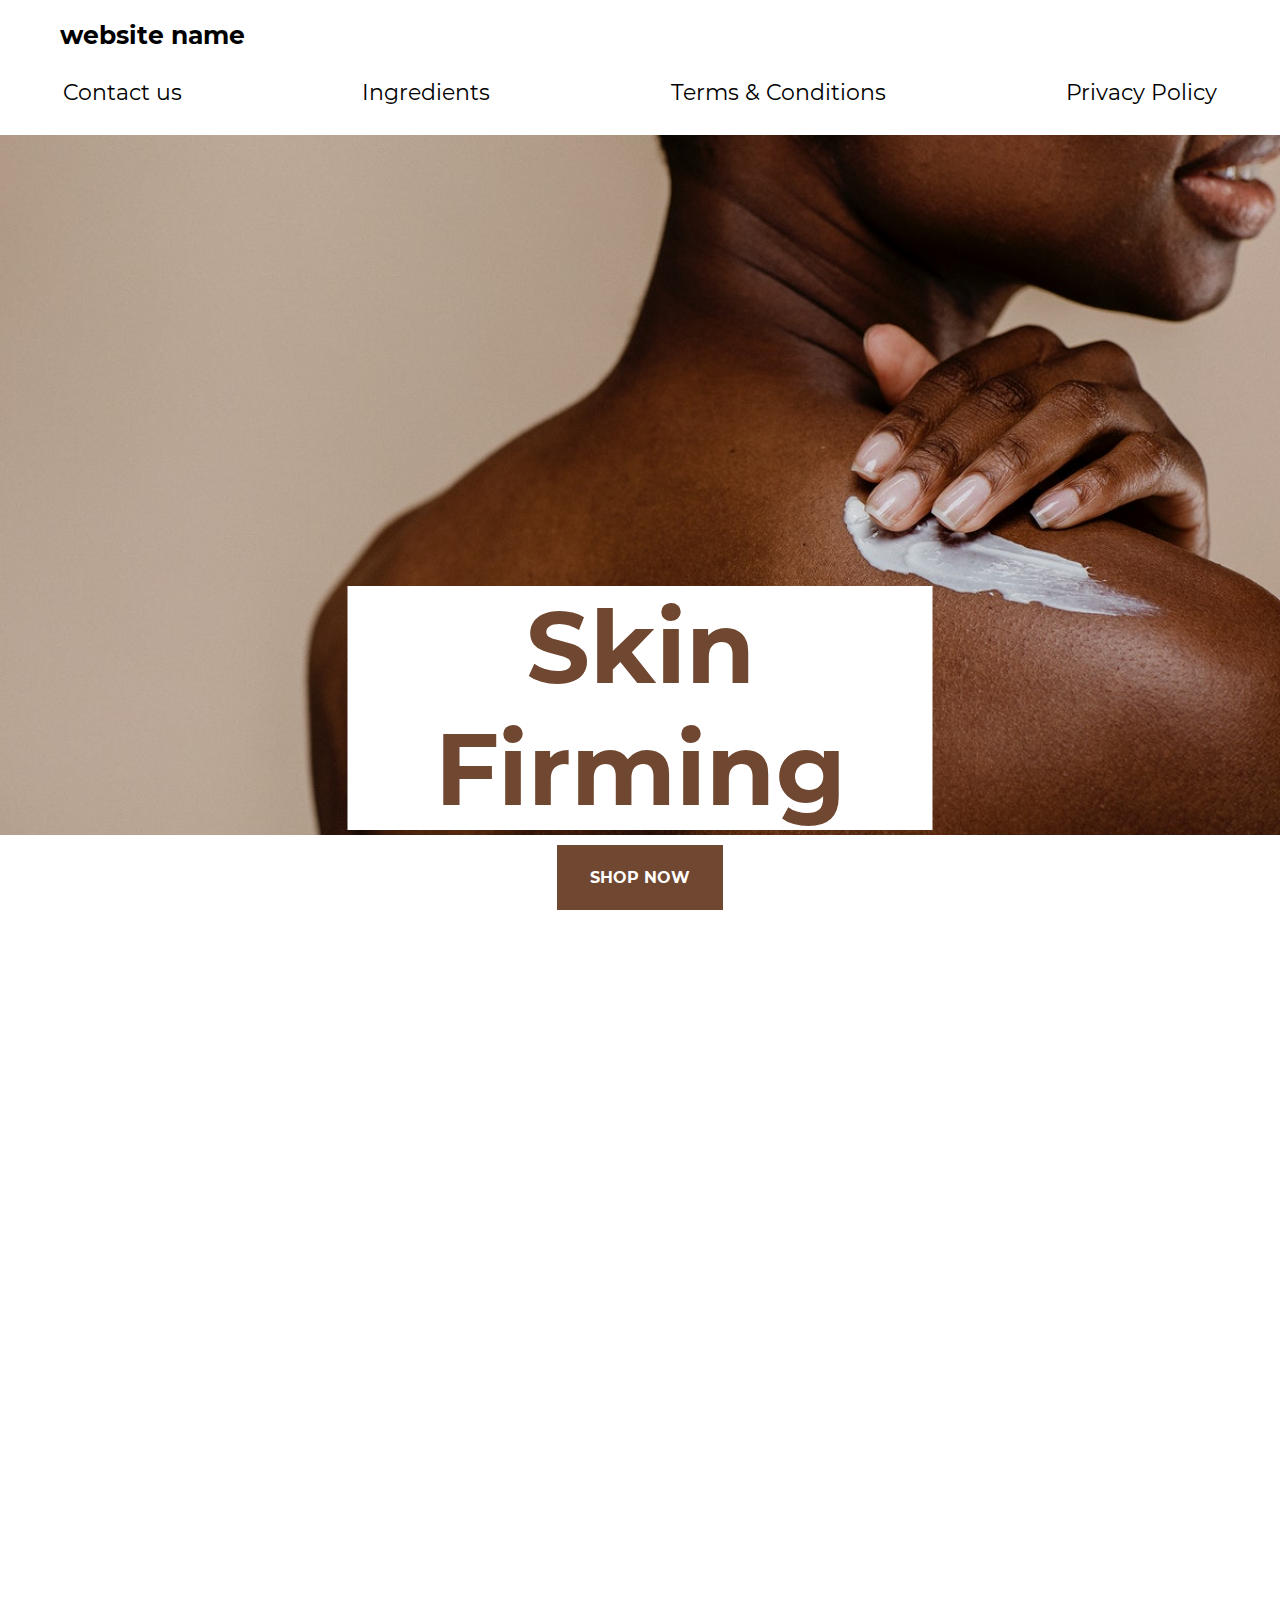
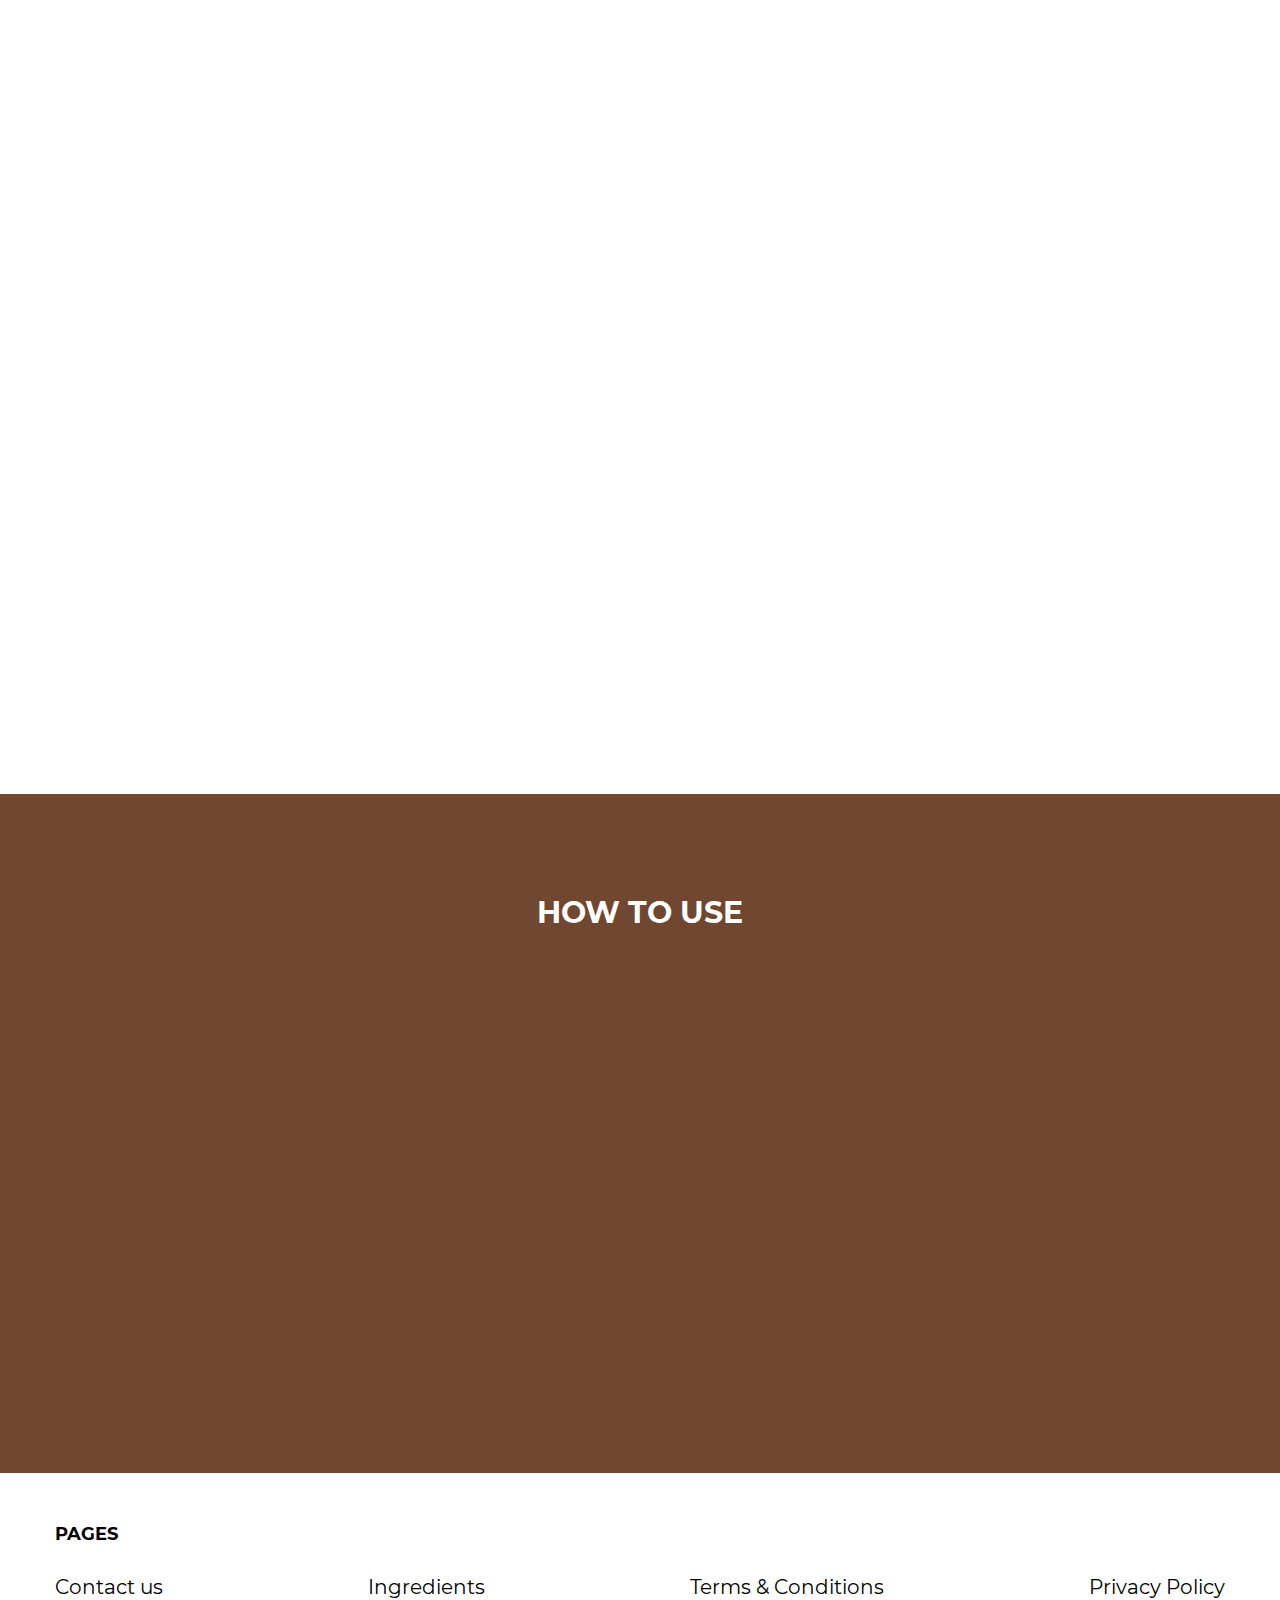
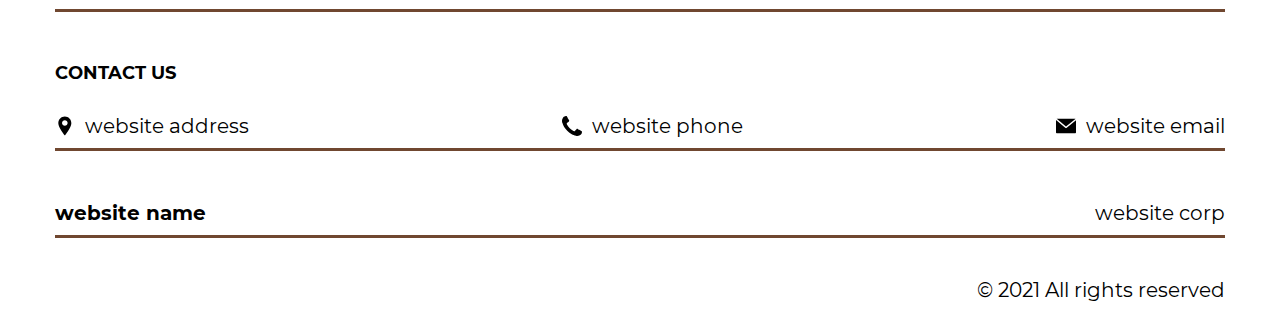
<file: index.html>
<!DOCTYPE html>
<html lang="en">

<head>
    <meta charset="UTF-8">
    <meta http-equiv="X-UA-Compatible" content="IE=edge">
    <meta name="viewport" content="width=device-width, initial-scale=1.0">
    <link rel="stylesheet" href="./css/style.css">
    <title>(site_name)</title>
</head>

<body class="home">

    <div class="header__wrapper">
        <header class="header">
            <a href="./index.html" class="logo js_website-name"></a>
            <button class="menu__btn js_menu__btn">
                <span></span>
            </button>
            <div class="menu js_menu">
                <nav class="nav">
                    <ul class="nav__list">
                     
                        <li class="nav__item">
                            <a href="./contact.html" class="nav__link">Contact us</a>
                        </li>
                        <li class="nav__item">
                            <a href="./ingredients.html" class="nav__link">Ingredients</a>
                        </li>
                        <li class="nav__item">
                            <a href="./terms.html" class="nav__link">Terms & Conditions</a>
                        </li>
                        <li class="nav__item">
                            <a href="./policy.html" class="nav__link">Privacy Policy</a>
                        </li>
                    </ul>
                </nav>
            </div>

        </header>
    </div>
    <main class="main">
             <div class="section-wrapper hero__wrapper">
                <div class="container">
                 <section class="section hero">
                     <h1 class="title">Skin Firming</h1>
                 </section>
                </div>
             </div>


            <div class="section-wrapper info__wrapper" >
                <div class="container">
                    <section class="section info" >
                       <a href="./buy.html" class="btn">shop now</a>
                       <ul class="list">
                           <li class="item" data-aos="fade-up">
                            <img src="./img/img4.jpeg" alt="" class="img">
                            <div class="text-block">
                                <p class="text bold">HYDRATING AND PLUMPING</p>
                            </div>
                           </li>
                           <li class="item" data-aos="fade-up">
                            <img src="./img/img5.png" alt="" class="img">
                            <div class="text-block">
                                <p class="text bold">HELPS FIGHT THE SIGNS OF AGING</p>
                            </div>
                           </li>
                           <li class="item" data-aos="fade-up">
                            <img src="./img/img6.jpeg" alt="" class="img">
                            <div class="text-block">
                                <p class="text bold">LEAVES SKIN LOOKING SMOOTH AND HYDRATED</p>
                            </div>
                           </li>
                       </ul>  
                    </section>
                </div>
            </div>

            <div class="section-wrapper about__wrapper" >
                <div class="container">
                    <section class="section about" >
                       <h2 class="sub-title">how to use</h2>
                       <ul class="list">
                           <li class="item" data-aos="fade-up">
                            <p class="text bold">1.</p>
                            <p class="text">Wash your face</p>
                           </li>
                           <li class="item" data-aos="fade-up">
                            <p class="text bold">2.</p>
                            <p class="text">Pump moisturizer</p>
                           </li>
                           <li class="item" data-aos="fade-up">
                            <p class="text bold">3.</p>
                            <p class="text">Gently apply to face and neck area</p>
                           </li>
                           <li class="item" data-aos="fade-up">
                            <p class="text bold">4.</p>
                            <p class="text">Repeat day and night</p>
                           </li>
                       </ul>  
                    </section>
                </div>
            </div>
    </main>
    <div class="footer__wrapper ">
        <div class="container">
            <footer class="footer">
                <ul class="footer__list">
                    <li class="footer__item" >
                        <h4 class="footer__title">Pages</h4>
                        <ul class="footer__sublist">
                            <li class="footer__subitem">
                                <a href="./contact.html" class="text footer__link"><span>Contact us</span></a>
                            </li>
                            <li class="footer__subitem">
                                <a href="./ingredients.html" class="text footer__link"><span>Ingredients</span></a>
                            </li>
                            <li class="footer__subitem">
                                <a href="./terms.html" class="text footer__link"><span>Terms & Conditions</span></a>
                            </li>
                            <li class="footer__subitem">
                                <a href="./policy.html" class="text footer__link"><span>Privacy Policy</span></a>
                            </li>
                        </ul>
                    </li>
                    <li class="footer__item">
                        <h4 class="footer__title">Contact us</h4>
                        <ul class="footer__sublist">
                           
                            <li class="footer__subitem footer__icon-box">
                                    <svg class="footer__icon" viewBox="-119 -21 682 682.66669"
                                        xmlns="http://www.w3.org/2000/svg">
                                        <path
                                            d="m216.210938 0c-122.664063 0-222.460938 99.796875-222.460938 222.460938 0 154.175781 222.679688 417.539062 222.679688 417.539062s222.242187-270.945312 222.242187-417.539062c0-122.664063-99.792969-222.460938-222.460937-222.460938zm67.121093 287.597656c-18.507812 18.503906-42.8125 27.757813-67.121093 27.757813-24.304688 0-48.617188-9.253907-67.117188-27.757813-37.011719-37.007812-37.011719-97.226562 0-134.238281 17.921875-17.929687 41.761719-27.804687 67.117188-27.804687 25.355468 0 49.191406 9.878906 67.121093 27.804687 37.011719 37.011719 37.011719 97.230469 0 134.238281zm0 0" />
                                    </svg>
                                    <span class="text footer__text js_website-address"></span>
                            </li>
                            <li class="footer__subitem footer__icon-box">
                                
                                    <svg class="footer__icon" xmlns="http://www.w3.org/2000/svg"
                                        xmlns:xlink="http://www.w3.org/1999/xlink" x="0px" y="0px" width="401.998px"
                                        height="401.998px" viewBox="0 0 401.998 401.998"
                                        style="enable-background:new 0 0 401.998 401.998;" xml:space="preserve">
                                        <g>
                                            <path
                                                d="M401.129,311.475c-1.137-3.426-8.371-8.473-21.697-15.129c-3.61-2.098-8.754-4.949-15.41-8.566 c-6.662-3.617-12.709-6.95-18.13-9.996c-5.432-3.045-10.521-5.995-15.276-8.846c-0.76-0.571-3.139-2.234-7.136-5 c-4.001-2.758-7.375-4.805-10.14-6.14c-2.759-1.327-5.473-1.995-8.138-1.995c-3.806,0-8.56,2.714-14.268,8.135 c-5.708,5.428-10.944,11.324-15.7,17.706c-4.757,6.379-9.802,12.275-15.126,17.7c-5.332,5.427-9.713,8.138-13.135,8.138 c-1.718,0-3.86-0.479-6.427-1.424c-2.566-0.951-4.518-1.766-5.858-2.423c-1.328-0.671-3.607-1.999-6.845-4.004 c-3.244-1.999-5.048-3.094-5.428-3.285c-26.075-14.469-48.438-31.029-67.093-49.676c-18.649-18.658-35.211-41.019-49.676-67.097 c-0.19-0.381-1.287-2.19-3.284-5.424c-2-3.237-3.333-5.518-3.999-6.854c-0.666-1.331-1.475-3.283-2.425-5.852 s-1.427-4.709-1.427-6.424c0-3.424,2.713-7.804,8.138-13.134c5.424-5.327,11.326-10.373,17.7-15.128 c6.379-4.755,12.275-9.991,17.701-15.699c5.424-5.711,8.136-10.467,8.136-14.273c0-2.663-0.666-5.378-1.997-8.137 c-1.332-2.765-3.378-6.139-6.139-10.138c-2.762-3.997-4.427-6.374-4.999-7.139c-2.852-4.755-5.799-9.846-8.848-15.271 c-3.049-5.424-6.377-11.47-9.995-18.131c-3.615-6.658-6.468-11.799-8.564-15.415C98.986,9.233,93.943,1.997,90.516,0.859 C89.183,0.288,87.183,0,84.521,0c-5.142,0-11.85,0.95-20.129,2.856c-8.282,1.903-14.799,3.899-19.558,5.996 c-9.517,3.995-19.604,15.605-30.264,34.826C4.863,61.566,0.01,79.271,0.01,96.78c0,5.135,0.333,10.131,0.999,14.989 c0.666,4.853,1.856,10.326,3.571,16.418c1.712,6.09,3.093,10.614,4.137,13.56c1.045,2.948,2.996,8.229,5.852,15.845 c2.852,7.614,4.567,12.275,5.138,13.988c6.661,18.654,14.56,35.307,23.695,49.964c15.03,24.362,35.541,49.539,61.521,75.521 c25.981,25.98,51.153,46.49,75.517,61.526c14.655,9.134,31.314,17.032,49.965,23.698c1.714,0.568,6.375,2.279,13.986,5.141 c7.614,2.854,12.897,4.805,15.845,5.852c2.949,1.048,7.474,2.43,13.559,4.145c6.098,1.715,11.566,2.905,16.419,3.576 c4.856,0.657,9.853,0.996,14.989,0.996c17.508,0,35.214-4.856,53.105-14.562c19.219-10.656,30.826-20.745,34.823-30.269 c2.102-4.754,4.093-11.273,5.996-19.555c1.909-8.278,2.857-14.985,2.857-20.126C401.99,314.814,401.703,312.819,401.129,311.475z" />
                                        </g>
                                    </svg>
                                    <a href="tel:(site_phone)" class="text footer__link js_website-phone"></a>
                            </li>
                            <li class="footer__subitem footer__icon-box">
                                
                                    <svg class="footer__icon" xmlns="http://www.w3.org/2000/svg" xmlns:xlink="http://www.w3.org/1999/xlink"
                                        x="0px" y="0px" viewBox="0 0 477.867 477.867"
                                        style="enable-background:new 0 0 477.867 477.867;" xml:space="preserve">
                                        <g>
                                            <g>
                                                <path
                                                    d="M460.8,68.267H17.067l221.867,182.75L463.309,68.779C462.488,68.539,461.649,68.368,460.8,68.267z" />
                                            </g>
                                        </g>
                                        <g>
                                            <g>
                                                <path
                                                    d="M249.702,286.31c-6.288,5.149-15.335,5.149-21.623,0L0,98.406v294.127c0,9.426,7.641,17.067,17.067,17.067H460.8 c9.426,0,17.067-7.641,17.067-17.067V100.932L249.702,286.31z" />
                                            </g>
                                        </g>
                                    </svg>
                                    <a href="" class="text footer__link js_website-email"></a>
                            </li>
                        </ul>
                    </li>
                    <li class="footer__item">
                        <ul class="footer__sublist footer__sublist--sb">
                        
                            <li class="footer__subitem">
                                <a href="./index.html" class="footer__logo-link js_website-name"></a>
                            </li>
                            <li class="footer__subitem">
                                <p class="text footer__text js_website-corp"></p>
                            </li>
                      
                        </ul>
                    </li>
                  
                </ul>
                <p class="text rights__text">© 2021 All rights reserved</p>
            </footer>
        </div>
    </div>


    <script src="./js/menu.js"></script>
    <script src="./js/libs/aos.js"></script>
    <script src="./js/website-data.js"></script>
    <script>
        AOS.init();
    </script>
</body>

</html>
</file>
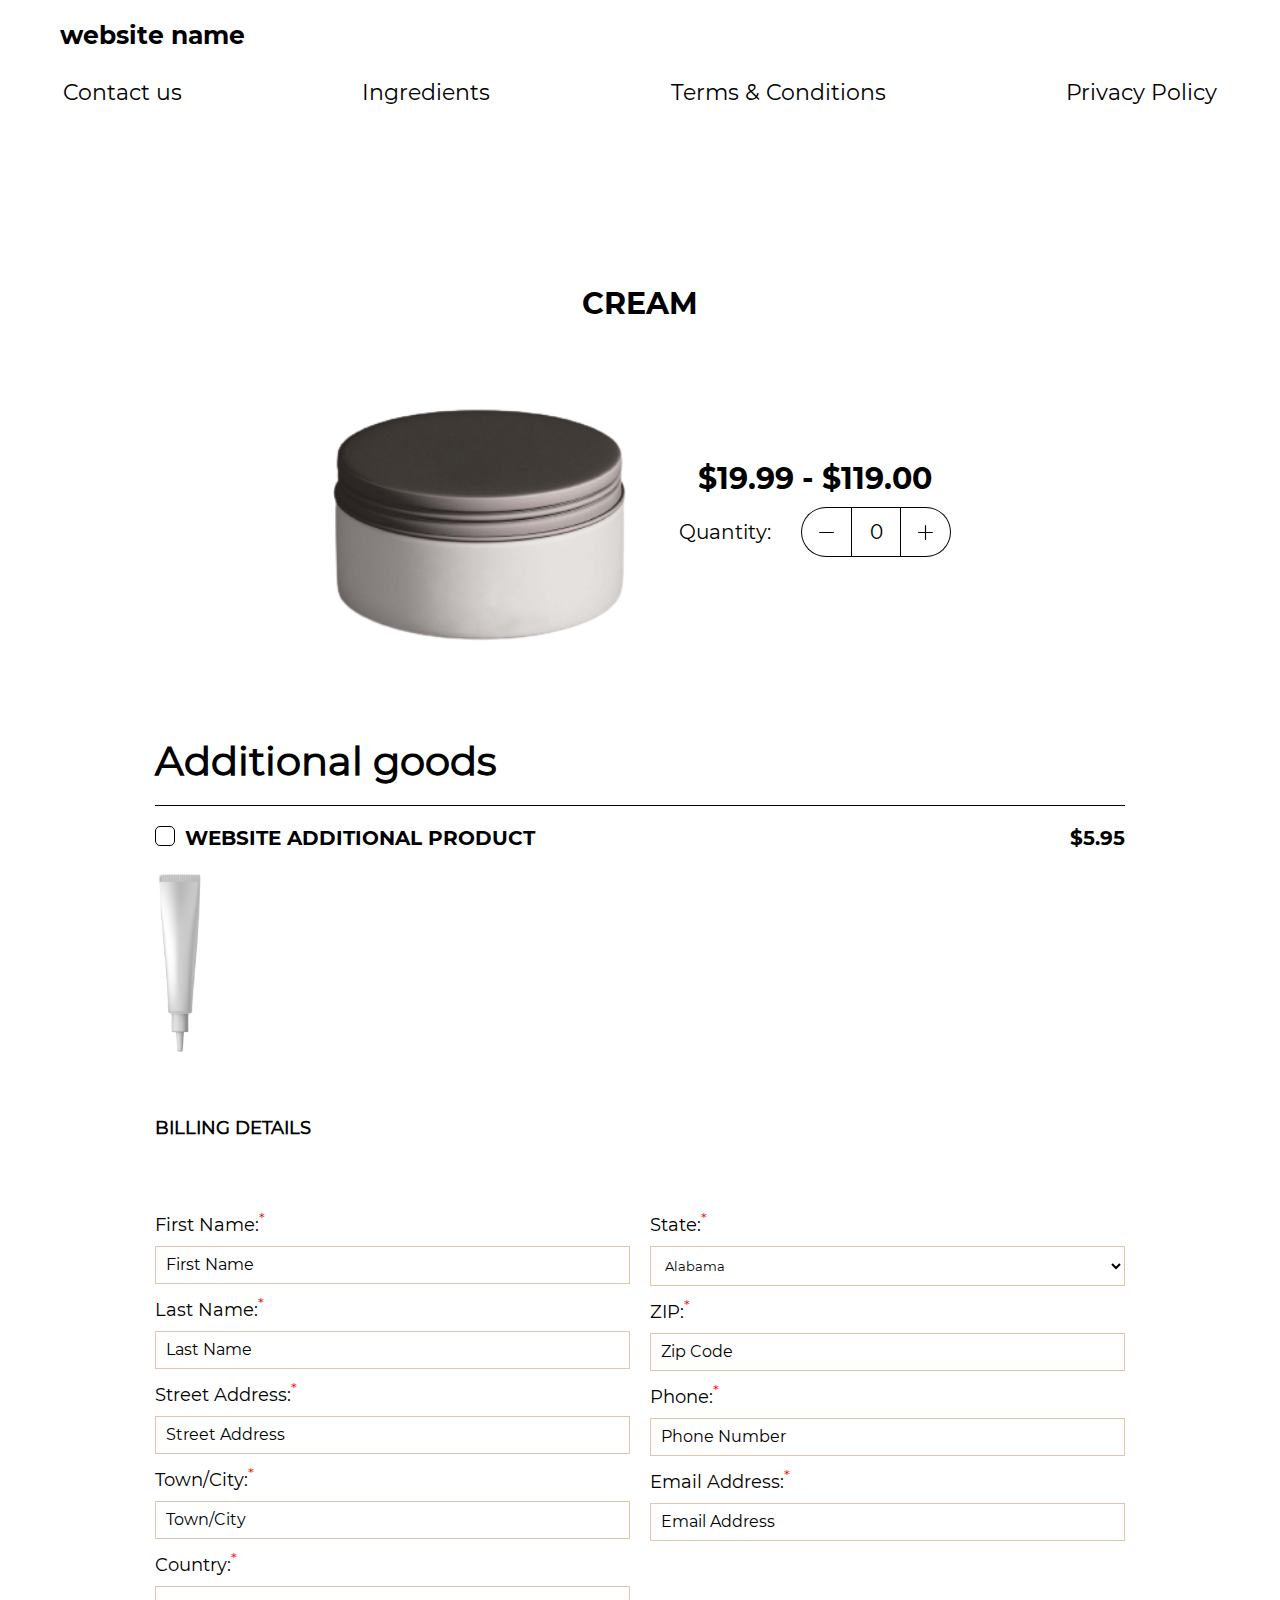
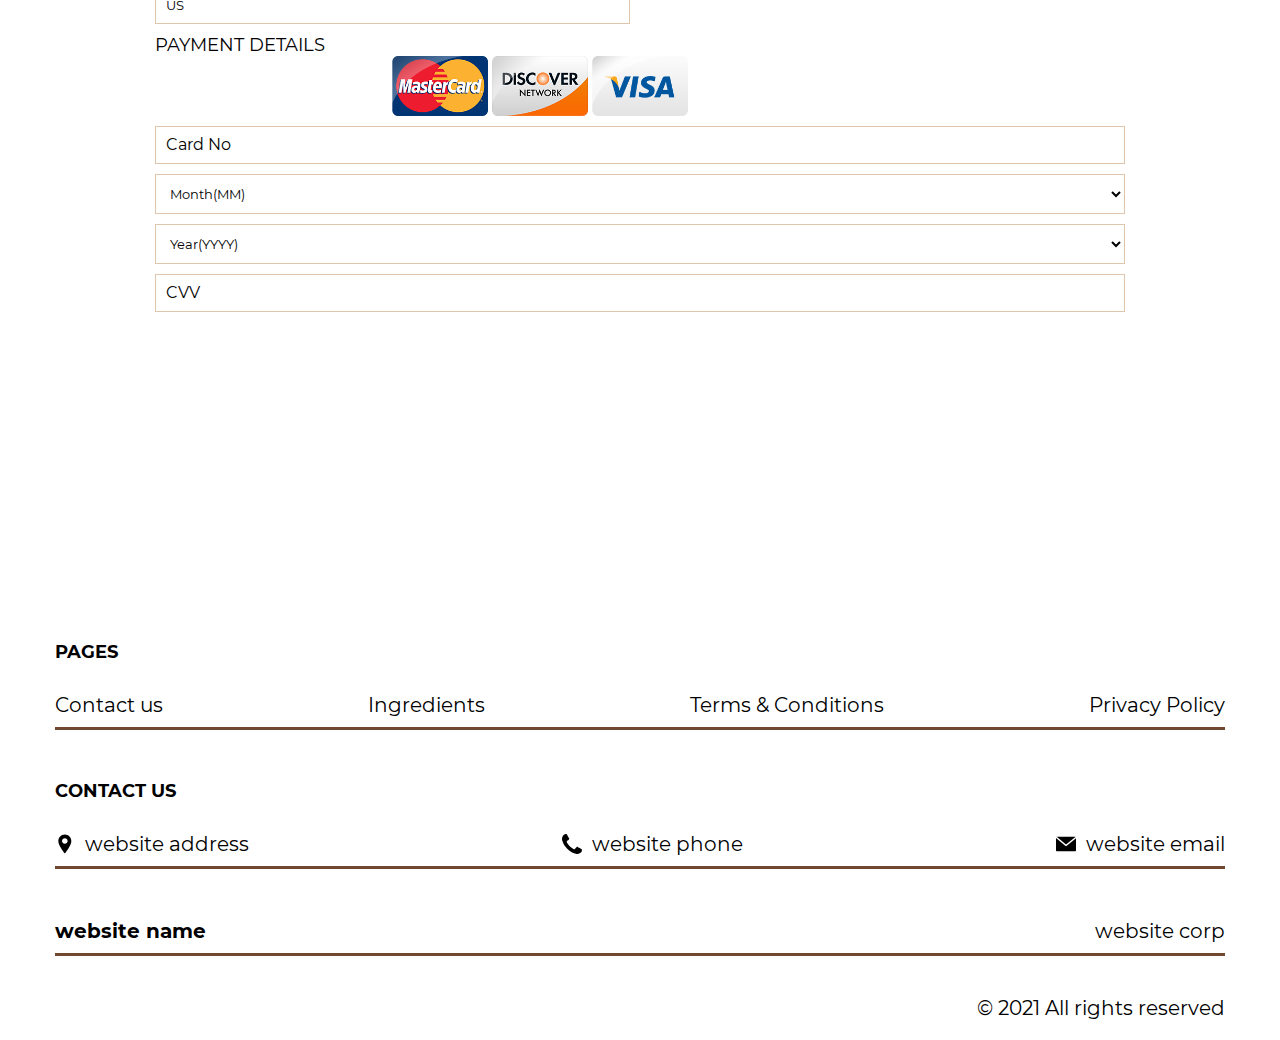
<file: buy.html>
<!DOCTYPE html>
<html lang="en">

<head>
    <meta charset="UTF-8">
    <meta http-equiv="X-UA-Compatible" content="IE=edge">
    <meta name="viewport" content="width=device-width, initial-scale=1.0">
    <link rel="stylesheet" href="./css/style.css">
    <title>(site_name)</title>
</head>

<body>

    <div class="header__wrapper">
        <header class="header">
            <a href="./index.html" class="logo js_website-name"></a>
            <button class="menu__btn js_menu__btn">
                <span></span>
            </button>
            <div class="menu js_menu">
                <nav class="nav">
                    <ul class="nav__list">
                     
                        <li class="nav__item">
                            <a href="./contact.html" class="nav__link">Contact us</a>
                        </li>
                        <li class="nav__item">
                            <a href="./ingredients.html" class="nav__link">Ingredients</a>
                        </li>
                        <li class="nav__item">
                            <a href="./terms.html" class="nav__link">Terms & Conditions</a>
                        </li>
                        <li class="nav__item">
                            <a href="./policy.html" class="nav__link">Privacy Policy</a>
                        </li>
                    </ul>
                </nav>
            </div>

        </header>
    </div>
    <main class="main">
        <div class="container">
        
                <section class="buy">
                    <h1 class="sub-title">Cream</h1>
                    <div class="buy__flex">
                        <img src="./img/img3.png" class="buy__img" />
                        <div class="buy__text-block">
                            <h2 class="sub-title sub-title--mb"><span style="display: inline-block" class="js_price">$19.99 - $119.00</span></h2>
                            <div id="quantity" class="quantity">
                                <label class="quantity_label">Quantity:
                                    <div class="quantity_label-box">
                                        <div class="quantity_label-btn quantity_label-prev js_quantity_prev">
                                            <svg class="buy__icon" xmlns="http://www.w3.org/2000/svg"
                                                xmlns:xlink="http://www.w3.org/1999/xlink" x="0px" y="0px"
                                                viewBox="0 0 512 512" style="enable-background:new 0 0 512 512;"
                                                xml:space="preserve">
                                                <g>
                                                    <g>
                                                        <path
                                                            d="M492,236H20c-11.046,0-20,8.954-20,20c0,11.046,8.954,20,20,20h472c11.046,0,20-8.954,20-20S503.046,236,492,236z" />
                                                    </g>
                                                </g>
                                            </svg>
                                        </div>
                                        <input type="number" min="0" size="3" maxlength="3"
                                            class="quantity__input js_quantity" value="0" data-line-id="1" max="10" readonly>
                                        <div class="quantity_label-btn quantity_label-next js_quantity_next">
                                            <svg class="buy__icon" xmlns="http://www.w3.org/2000/svg"
                                                xmlns:xlink="http://www.w3.org/1999/xlink" x="0px" y="0px"
                                                viewBox="0 0 512 512" style="enable-background:new 0 0 512 512;"
                                                xml:space="preserve">
                                                <g>
                                                    <g>
                                                        <path
                                                            d="M492,236H276V20c0-11.046-8.954-20-20-20c-11.046,0-20,8.954-20,20v216H20c-11.046,0-20,8.954-20,20s8.954,20,20,20h216
                                                            v216c0,11.046,8.954,20,20,20s20-8.954,20-20V276h216c11.046,0,20-8.954,20-20C512,244.954,503.046,236,492,236z" />
                                                    </g>
                                                </g>
                                            </svg>
                                        </div>
                                    </div>
                                </label>
                            </div>
                        </div>
                    </div>
       
                    <div class="main-form__wrapper">
                        <div class="form__wrapper ">
                            <div class="form">
                            
    
                                <div>
                                    <h3 class="form__title">Additional goods</h3>
                                    <div class="case-block">
                                        <div class="checkbox__label-wrap">
                                            <div>
                                                <input class="checkbox js_additional" type="checkbox"
                                                    id="additional__checkbox" />
                                                <label class="checkbox__label" for="additional__checkbox"><span
                                                        class="bold"><span class="js_website-add"></span></span></label>
                                            </div>
                                            <div class="label-block">
                                                <span class="bold">$5.95</span>
                                            </div>
                                        </div>
                                        <img src="./img/travel-pack.png" alt="silicone case" class="silicone_case_img" />
                                    </div>
                                </div>
                            </div>
                        </div>
    
    
                        <form class="order-form" id="order_form">
                            <h3 class="form__subtitle">Billing Details</h3>
                            <div class="fl-form">
                                <div class="form_group-flex">
                                    <div class="form-group_block">
                                        <div class="form-group">
                                            <label>
                                                <span>First Name:<sup>*</sup></span>
                                                <input type="text" class="form-control" name="firstName"
                                                    placeholder="First Name" value="">
                                            </label>
                                        </div>
    
                                        <div class="form-group">
                                            <label>
                                                <span>Last Name:<sup>*</sup></span>
                                                <input type="text" class="form-control" name="lastName"
                                                    placeholder="Last Name" value="">
                                            </label>
                                        </div>
    
    
                                        <div class="form-group">
                                            <label><span>Street Address:<sup>*</sup></span>
                                                <input type="text" class="form-control" name="shippingAddress1"
                                                    placeholder="Street Address" value="">
                                            </label>
                                        </div>
                                        <div class="form-group">
                                            <label><span>Town/City:<sup>*</sup></span>
                                                <input type="text" class="form-control" name="shippingCity"
                                                    placeholder="Town/City" value="">
                                            </label>
                                        </div>
                                        <div class="form-group">
                                            <label><span>Country:<sup>*</sup></span>
                                                <input type="text" class="form-control" name="shippingCountry"
                                                    placeholder="Country" value="US" readonly>
                                            </label>
                                        </div>
                                    </div>
                                    <div class="form-group_block">
                                        <div class="form-group">
                                            <label><span>State:<sup>*</sup></span></label>
    
                                            <select name="shippingState" id="shipping_state" class="form-control "
                                                autocomplete="address-level1" data-placeholder="State / Province"
                                                data-input-classes="" placeholder="State / Province" tabindex="-1"
                                                aria-hidden="true">
                                                <option value="AL">Alabama</option>
                                                <option value="AK">Alaska</option>
                                                <option value="AZ">Arizona</option>
                                                <option value="AR">Arkansas</option>
                                                <option value="CA">California</option>
                                                <option value="CO">Colorado</option>
                                                <option value="CT">Connecticut</option>
                                                <option value="DE">Delaware</option>
                                                <option value="DC">District Of Columbia</option>
                                                <option value="FL">Florida</option>
                                                <option value="GA">Georgia</option>
                                                <option value="HI">Hawaii</option>
                                                <option value="ID">Idaho</option>
                                                <option value="IL">Illinois</option>
                                                <option value="IN">Indiana</option>
                                                <option value="IA">Iowa</option>
                                                <option value="KS">Kansas</option>
                                                <option value="KY">Kentucky</option>
                                                <option value="LA">Louisiana</option>
                                                <option value="ME">Maine</option>
                                                <option value="MD">Maryland</option>
                                                <option value="MA">Massachusetts</option>
                                                <option value="MI">Michigan</option>
                                                <option value="MN">Minnesota</option>
                                                <option value="MS">Mississippi</option>
                                                <option value="MO">Missouri</option>
                                                <option value="MT">Montana</option>
                                                <option value="NE">Nebraska</option>
                                                <option value="NV">Nevada</option>
                                                <option value="NH">New Hampshire</option>
                                                <option value="NJ">New Jersey</option>
                                                <option value="NM">New Mexico</option>
                                                <option value="NY">New York</option>
                                                <option value="NC">North Carolina</option>
                                                <option value="ND">North Dakota</option>
                                                <option value="OH">Ohio</option>
                                                <option value="OK">Oklahoma</option>
                                                <option value="OR">Oregon</option>
                                                <option value="PA">Pennsylvania</option>
                                                <option value="RI">Rhode Island</option>
                                                <option value="SC">South Carolina</option>
                                                <option value="SD">South Dakota</option>
                                                <option value="TN">Tennessee</option>
                                                <option value="TX">Texas</option>
                                                <option value="UT">Utah</option>
                                                <option value="VT">Vermont</option>
                                                <option value="VA">Virginia</option>
                                                <option value="WA">Washington</option>
                                                <option value="WV">West Virginia</option>
                                                <option value="WI">Wisconsin</option>
                                                <option value="WY">Wyoming</option>
                                            </select>
                                        </div>
                                        <div class="form-group">
                                            <label><span>ZIP:<sup>*</sup></span>
                                                <input type="text" class="form-control" name="shippingZip"
                                                    placeholder="Zip Code" maxlength="5"
                                                    onkeyup="javascript:this.value=this.value.replace(/[^0-9]/g,'');"
                                                    value="">
                                            </label>
                                        </div>
                                        <div class="form-group">
                                            <label><span>Phone:<sup>*</sup></span>
                                                <input type="tel" class="form-control" name="phone"
                                                    placeholder="Phone Number" data-min-length="10" data-max-length="15"
                                                    onkeyup="javascript:this.value=this.value.replace(/[^0-9]/g,'');"
                                                    maxlength="10" value="">
                                            </label>
                                        </div>
                                        <div class="form-group">
                                            <label><span>Email Address:<sup>*</sup></span>
                                                <input type="email" class="form-control" name="email"
                                                    placeholder="Email Address" value="">
                                            </label>
                                        </div>
                                    </div>
                                </div>
                                <div class="payment">
                                    <div class="payment-header">
                                        <label>
    
                                            <span for="radio1"></span>
                                            <span class="form__subtitle">Payment Details</span>
                                        </label>
                                        <div class="img">
                                            <img src="./img/mastercard.png"> <img src="./img/discover.png"> <img
                                                src="./img/visa.png">
                                        </div>
                                    </div>
                                    <div class="payment-form">
                                        <div class="form-group_block">
                                            <div class="form-group">
                                                <input type="tel" class="form-control" name="cc_no" maxlength="16"
                                                    onkeyup="javascript:this.value=this.value.replace(/[^0-9]/g,'');"
                                                    value="" placeholder="Card No">
                                            </div>
    
                                            <div class="form-group">
                                                <select class="form-control" name="cc_month" maxlength="2"
                                                    placeholder="Month(MM)">
                                                    <option value="" selected="selected">Month(MM)</option>
                                                    <option value=1>01</option>
                                                    <option value=2>02</option>
                                                    <option value=3>03</option>
                                                    <option value=4>04</option>
                                                    <option value=5>05</option>
                                                    <option value=6>06</option>
                                                    <option value=7>07</option>
                                                    <option value=8>08</option>
                                                    <option value=9>09</option>
                                                    <option value=10>10</option>
                                                    <option value=11>11</option>
                                                    <option value=12>12</option>
                                                </select>
                                            </div>
                                        </div>
                                        <div class="form-group_block">
                                            <div class="form-group">
                                                <select class="form-control" name="cc_year" maxlength="4"
                                                    placeholder="Year(YYYY)">
                                                    <option value="" selected="selected">Year(YYYY)</option>
                                                    <option value=2021> 2021 </option>
                                                    <option value=2022> 2022 </option>
                                                    <option value=2023> 2023 </option>
                                                    <option value=2024> 2024 </option>
                                                    <option value=2025> 2025 </option>
                                                    <option value=2026> 2026 </option>
                                                    <option value=2027> 2027 </option>
                                                    <option value=2028> 2028 </option>
                                                    <option value=2029> 2029 </option>
                                                    <option value=2030> 2030 </option>
                                                    <option value=2031> 2031 </option>
                                                </select>
                                            </div>
    
                                            <div class="form-group">
                                                <input type="tel" class="form-control" name="CVV" maxlength="3"
                                                    onkeyup="javascript:this.value=this.value.replace(/[^0-9]/g,'');"
                                                    placeholder="CVV" value="">
                                            </div>
                                        </div>
    
                                    </div>
                                </div>
                            </div>
                            <div class="form-btn js_form-btn">
                                <div class="form__title-box js_form__title-box">
                                    <p class="bold">Item</p>
                                    <p class="bold">Amount</p>
                                </div>
                                <div class="label-block total js_total">
                                    <span id="chosen" class="bold">
                                        <span class="js_bottom-quantity"></span>
                                        <span>cream</span>
                                    </span>
                                    <span id="chosen_price" class="bold">$0.00</span>
    
                                </div>
                                <div id="silicone_case" class="label-block form-pd">
                                 
                                        <span class="text text-up bold js_website-add"></span>
                                        <span class="bold">$5.95</span>
                                 
                                </div>
                                <div id="total_block" class="label-block form-pd js_total_1">
                                   
                                        <span class="bold"> Total</span>
                                        <span id="total_1" class="bold">$0.00</span>
                             
                                </div>
                                <br>
                                <br>
                                <div class="bottom-bottom-block js_bottom-bottom-block">
                                    <div id="terms">
                                        <input type="checkbox" name="terms_text" id="terms_text" class="checkbox">
                                        <label for="terms_text" class="checkbox__label">
                                            <div class="rules">
                                                By placing an order with us, you agree to our full <a class="link"
                                                    href="./terms.html">Terms And Conditions</a> &
                                                <a class="link" href="./policy.html">Privacy Policy</a>, which
                                                explain that you will be
                                                charged <span id="terms_price">$0.00</span><span id="express_terms"> +
                                                    $5.95 <span class="js_website-add"></span></span> = <span id="total_2">
                                                    $0.00 </span><span id="handling">
                                                    (No
                                                    Shipping and
                                                    handling costs, via USPS)</span>. To cancel your order, please call our
                                                Customer
                                                Service to free number at <a href="" class="link js_website-phone"></a> or email us at
                                                <a href="" class="link js_website-email"></a>.
                                                You will see a charge from
                                                <span class="js_website-desc"></span>
                                                on your bank statement. Our Customer Service department reserves the
                                                right
                                                to offer promo codes for varied price points.
                                            </div>
                                        </label>
                                    </div>
                                    <br />
    
                                    <button type="submit" id="place_order" class="btn"><span>Place order</span></button>
                                </div>
                            </div>
    
    
                        </form>
                    </div>
                </section>
    
        </div>
    </main>
    <div class="footer__wrapper ">
        <div class="container">
            <footer class="footer">
                <ul class="footer__list">
                    <li class="footer__item" >
                        <h4 class="footer__title">Pages</h4>
                        <ul class="footer__sublist">
                            <li class="footer__subitem">
                                <a href="./contact.html" class="text footer__link"><span>Contact us</span></a>
                            </li>
                            <li class="footer__subitem">
                                <a href="./ingredients.html" class="text footer__link"><span>Ingredients</span></a>
                            </li>
                            <li class="footer__subitem">
                                <a href="./terms.html" class="text footer__link"><span>Terms & Conditions</span></a>
                            </li>
                            <li class="footer__subitem">
                                <a href="./policy.html" class="text footer__link"><span>Privacy Policy</span></a>
                            </li>
                        </ul>
                    </li>
                    <li class="footer__item">
                        <h4 class="footer__title">Contact us</h4>
                        <ul class="footer__sublist">
                           
                            <li class="footer__subitem footer__icon-box">
                                    <svg class="footer__icon" viewBox="-119 -21 682 682.66669"
                                        xmlns="http://www.w3.org/2000/svg">
                                        <path
                                            d="m216.210938 0c-122.664063 0-222.460938 99.796875-222.460938 222.460938 0 154.175781 222.679688 417.539062 222.679688 417.539062s222.242187-270.945312 222.242187-417.539062c0-122.664063-99.792969-222.460938-222.460937-222.460938zm67.121093 287.597656c-18.507812 18.503906-42.8125 27.757813-67.121093 27.757813-24.304688 0-48.617188-9.253907-67.117188-27.757813-37.011719-37.007812-37.011719-97.226562 0-134.238281 17.921875-17.929687 41.761719-27.804687 67.117188-27.804687 25.355468 0 49.191406 9.878906 67.121093 27.804687 37.011719 37.011719 37.011719 97.230469 0 134.238281zm0 0" />
                                    </svg>
                                    <span class="text footer__text js_website-address"></span>
                            </li>
                            <li class="footer__subitem footer__icon-box">
                                
                                    <svg class="footer__icon" xmlns="http://www.w3.org/2000/svg"
                                        xmlns:xlink="http://www.w3.org/1999/xlink" x="0px" y="0px" width="401.998px"
                                        height="401.998px" viewBox="0 0 401.998 401.998"
                                        style="enable-background:new 0 0 401.998 401.998;" xml:space="preserve">
                                        <g>
                                            <path
                                                d="M401.129,311.475c-1.137-3.426-8.371-8.473-21.697-15.129c-3.61-2.098-8.754-4.949-15.41-8.566 c-6.662-3.617-12.709-6.95-18.13-9.996c-5.432-3.045-10.521-5.995-15.276-8.846c-0.76-0.571-3.139-2.234-7.136-5 c-4.001-2.758-7.375-4.805-10.14-6.14c-2.759-1.327-5.473-1.995-8.138-1.995c-3.806,0-8.56,2.714-14.268,8.135 c-5.708,5.428-10.944,11.324-15.7,17.706c-4.757,6.379-9.802,12.275-15.126,17.7c-5.332,5.427-9.713,8.138-13.135,8.138 c-1.718,0-3.86-0.479-6.427-1.424c-2.566-0.951-4.518-1.766-5.858-2.423c-1.328-0.671-3.607-1.999-6.845-4.004 c-3.244-1.999-5.048-3.094-5.428-3.285c-26.075-14.469-48.438-31.029-67.093-49.676c-18.649-18.658-35.211-41.019-49.676-67.097 c-0.19-0.381-1.287-2.19-3.284-5.424c-2-3.237-3.333-5.518-3.999-6.854c-0.666-1.331-1.475-3.283-2.425-5.852 s-1.427-4.709-1.427-6.424c0-3.424,2.713-7.804,8.138-13.134c5.424-5.327,11.326-10.373,17.7-15.128 c6.379-4.755,12.275-9.991,17.701-15.699c5.424-5.711,8.136-10.467,8.136-14.273c0-2.663-0.666-5.378-1.997-8.137 c-1.332-2.765-3.378-6.139-6.139-10.138c-2.762-3.997-4.427-6.374-4.999-7.139c-2.852-4.755-5.799-9.846-8.848-15.271 c-3.049-5.424-6.377-11.47-9.995-18.131c-3.615-6.658-6.468-11.799-8.564-15.415C98.986,9.233,93.943,1.997,90.516,0.859 C89.183,0.288,87.183,0,84.521,0c-5.142,0-11.85,0.95-20.129,2.856c-8.282,1.903-14.799,3.899-19.558,5.996 c-9.517,3.995-19.604,15.605-30.264,34.826C4.863,61.566,0.01,79.271,0.01,96.78c0,5.135,0.333,10.131,0.999,14.989 c0.666,4.853,1.856,10.326,3.571,16.418c1.712,6.09,3.093,10.614,4.137,13.56c1.045,2.948,2.996,8.229,5.852,15.845 c2.852,7.614,4.567,12.275,5.138,13.988c6.661,18.654,14.56,35.307,23.695,49.964c15.03,24.362,35.541,49.539,61.521,75.521 c25.981,25.98,51.153,46.49,75.517,61.526c14.655,9.134,31.314,17.032,49.965,23.698c1.714,0.568,6.375,2.279,13.986,5.141 c7.614,2.854,12.897,4.805,15.845,5.852c2.949,1.048,7.474,2.43,13.559,4.145c6.098,1.715,11.566,2.905,16.419,3.576 c4.856,0.657,9.853,0.996,14.989,0.996c17.508,0,35.214-4.856,53.105-14.562c19.219-10.656,30.826-20.745,34.823-30.269 c2.102-4.754,4.093-11.273,5.996-19.555c1.909-8.278,2.857-14.985,2.857-20.126C401.99,314.814,401.703,312.819,401.129,311.475z" />
                                        </g>
                                    </svg>
                                    <a href="tel:(site_phone)" class="text footer__link js_website-phone"></a>
                            </li>
                            <li class="footer__subitem footer__icon-box">
                                
                                    <svg class="footer__icon" xmlns="http://www.w3.org/2000/svg" xmlns:xlink="http://www.w3.org/1999/xlink"
                                        x="0px" y="0px" viewBox="0 0 477.867 477.867"
                                        style="enable-background:new 0 0 477.867 477.867;" xml:space="preserve">
                                        <g>
                                            <g>
                                                <path
                                                    d="M460.8,68.267H17.067l221.867,182.75L463.309,68.779C462.488,68.539,461.649,68.368,460.8,68.267z" />
                                            </g>
                                        </g>
                                        <g>
                                            <g>
                                                <path
                                                    d="M249.702,286.31c-6.288,5.149-15.335,5.149-21.623,0L0,98.406v294.127c0,9.426,7.641,17.067,17.067,17.067H460.8 c9.426,0,17.067-7.641,17.067-17.067V100.932L249.702,286.31z" />
                                            </g>
                                        </g>
                                    </svg>
                                    <a href="" class="text footer__link js_website-email"></a>
                            </li>
                        </ul>
                    </li>
                    <li class="footer__item">
                        <ul class="footer__sublist footer__sublist--sb">
                        
                            <li class="footer__subitem">
                                <a href="./index.html" class="footer__logo-link js_website-name"></a>
                            </li>
                            <li class="footer__subitem">
                                <p class="text footer__text js_website-corp"></p>
                            </li>
                      
                        </ul>
                    </li>
                  
                </ul>
                <p class="text rights__text">© 2021 All rights reserved</p>
            </footer>
        </div>
    </div>

    <script src="./js/menu.js"></script>
    <script src="./js/buy.js"></script>
    <script src="./js/website-data.js"></script>
</body>

</html>
</file>
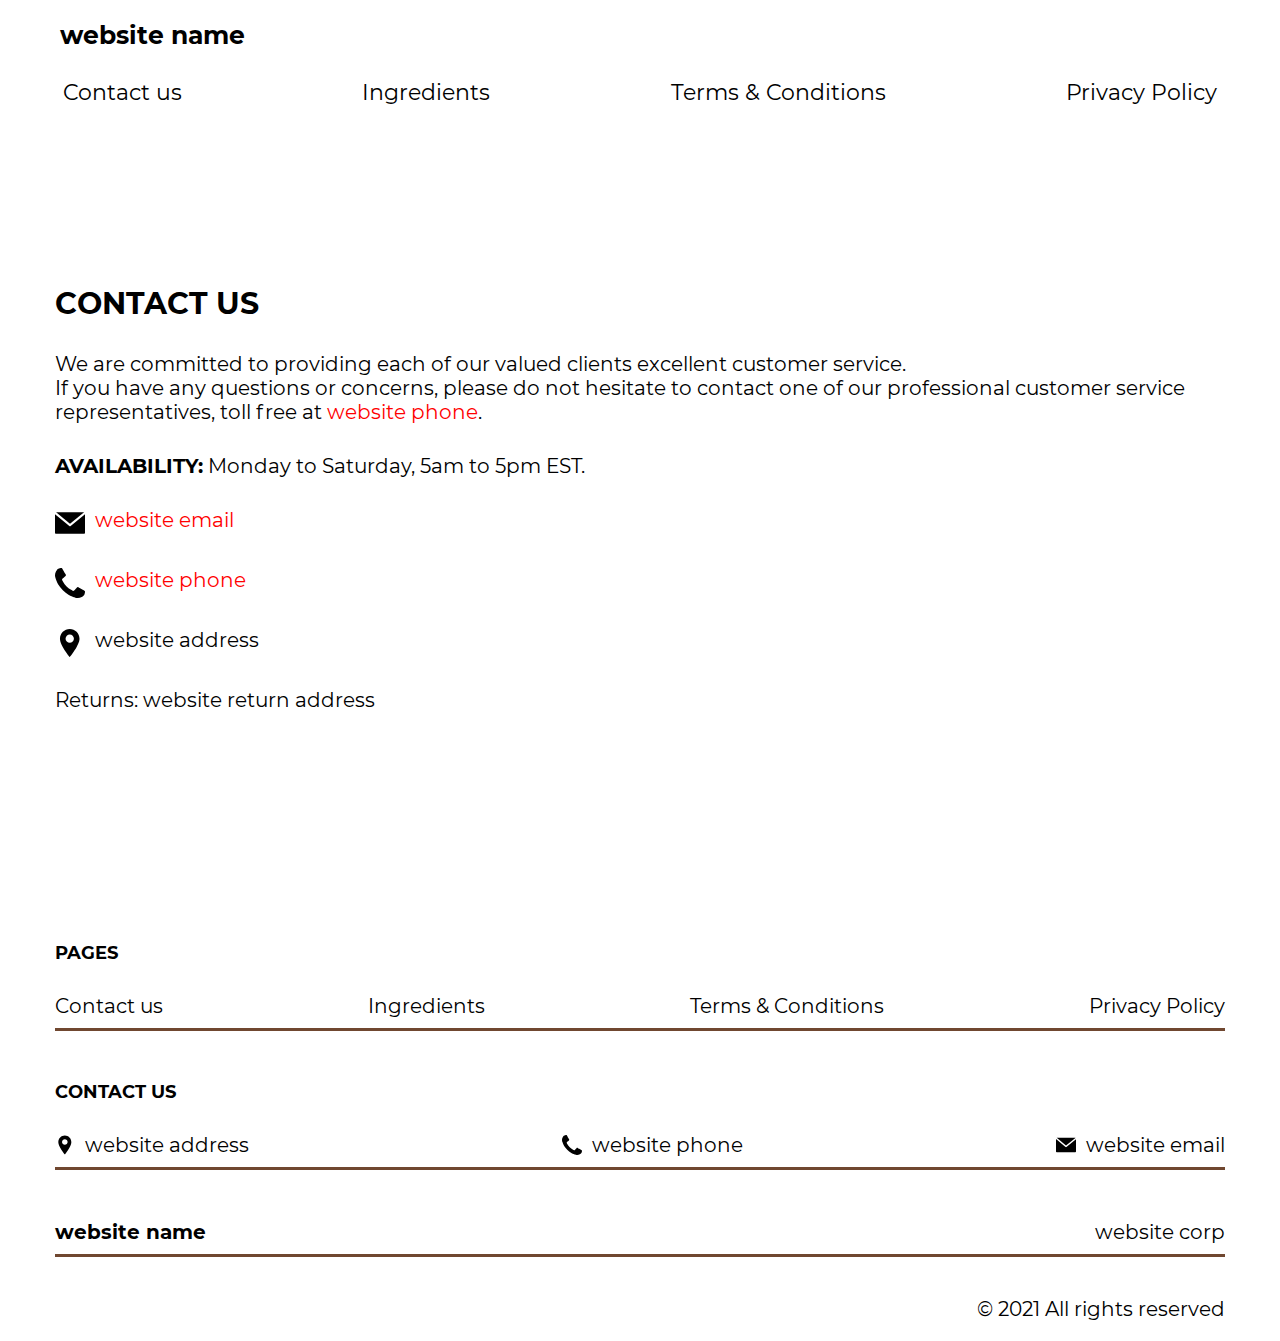
<file: contact.html>
<!DOCTYPE html>
<html lang="en">

<head>
    <meta charset="UTF-8">
    <meta http-equiv="X-UA-Compatible" content="IE=edge">
    <meta name="viewport" content="width=device-width, initial-scale=1.0">
    <link rel="stylesheet" href="./css/style.css">
    <title>(site_name)</title>
</head>

<body>
    <div class="header__wrapper">
        <header class="header">
            <a href="./index.html" class="logo js_website-name"></a>
            <button class="menu__btn js_menu__btn">
                <span></span>
            </button>
            <div class="menu js_menu">
                <nav class="nav">
                    <ul class="nav__list">
                     
                        <li class="nav__item">
                            <a href="./contact.html" class="nav__link">Contact us</a>
                        </li>
                        <li class="nav__item">
                            <a href="./ingredients.html" class="nav__link">Ingredients</a>
                        </li>
                        <li class="nav__item">
                            <a href="./terms.html" class="nav__link">Terms & Conditions</a>
                        </li>
                        <li class="nav__item">
                            <a href="./policy.html" class="nav__link">Privacy Policy</a>
                        </li>
                    </ul>
                </nav>
            </div>

        </header>
    </div>

    <main class="main">
        <div class="container">
            <section class="text-section">
           
                <h1 class="sub-title">Contact us</h1>
                <p class="text">We are committed to providing each of our valued clients excellent customer
                    service. <br>If you have any questions or concerns, please do not hesitate to contact one of our
                    professional customer service representatives, toll free at <a href="" class="link js_website-phone"></a>.</p>
                <p class="text"><span class="bold">Availability:</span> Monday to Saturday, 5am to 5pm EST.</p>
  
                    <p class="text contact__text">
                        <svg class="contact__icon"  xmlns="http://www.w3.org/2000/svg"
                        xmlns:xlink="http://www.w3.org/1999/xlink" x="0px" y="0px" viewBox="0 0 477.867 477.867"
                        style="enable-background:new 0 0 477.867 477.867;" xml:space="preserve">
                        <g>
                            <g>
                                <path
                                    d="M460.8,68.267H17.067l221.867,182.75L463.309,68.779C462.488,68.539,461.649,68.368,460.8,68.267z" />
                            </g>
                        </g>
                        <g>
                            <g>
                                <path d="M249.702,286.31c-6.288,5.149-15.335,5.149-21.623,0L0,98.406v294.127c0,9.426,7.641,17.067,17.067,17.067H460.8
			                        c9.426,0,17.067-7.641,17.067-17.067V100.932L249.702,286.31z" />
                            </g>
                        </g>
                    </svg>
                        <a class="link js_website-email" target="_blank" href=""></a>
                    </p>
                   

                    <p class="text contact__text">
                        <svg class="contact__icon" 
                        xmlns="http://www.w3.org/2000/svg" xmlns:xlink="http://www.w3.org/1999/xlink" x="0px"
                        y="0px" viewBox="0 0 401.998 401.998"
                        style="enable-background:new 0 0 401.998 401.998;" xml:space="preserve">
                        <g>
                            <path
                                d="M401.129,311.475c-1.137-3.426-8.371-8.473-21.697-15.129c-3.61-2.098-8.754-4.949-15.41-8.566
                                    c-6.662-3.617-12.709-6.95-18.13-9.996c-5.432-3.045-10.521-5.995-15.276-8.846c-0.76-0.571-3.139-2.234-7.136-5
                                    c-4.001-2.758-7.375-4.805-10.14-6.14c-2.759-1.327-5.473-1.995-8.138-1.995c-3.806,0-8.56,2.714-14.268,8.135
                                    c-5.708,5.428-10.944,11.324-15.7,17.706c-4.757,6.379-9.802,12.275-15.126,17.7c-5.332,5.427-9.713,8.138-13.135,8.138
                                    c-1.718,0-3.86-0.479-6.427-1.424c-2.566-0.951-4.518-1.766-5.858-2.423c-1.328-0.671-3.607-1.999-6.845-4.004
                                    c-3.244-1.999-5.048-3.094-5.428-3.285c-26.075-14.469-48.438-31.029-67.093-49.676c-18.649-18.658-35.211-41.019-49.676-67.097
                                    c-0.19-0.381-1.287-2.19-3.284-5.424c-2-3.237-3.333-5.518-3.999-6.854c-0.666-1.331-1.475-3.283-2.425-5.852
                                    s-1.427-4.709-1.427-6.424c0-3.424,2.713-7.804,8.138-13.134c5.424-5.327,11.326-10.373,17.7-15.128
                                    c6.379-4.755,12.275-9.991,17.701-15.699c5.424-5.711,8.136-10.467,8.136-14.273c0-2.663-0.666-5.378-1.997-8.137
                                    c-1.332-2.765-3.378-6.139-6.139-10.138c-2.762-3.997-4.427-6.374-4.999-7.139c-2.852-4.755-5.799-9.846-8.848-15.271
                                    c-3.049-5.424-6.377-11.47-9.995-18.131c-3.615-6.658-6.468-11.799-8.564-15.415C98.986,9.233,93.943,1.997,90.516,0.859
                                    C89.183,0.288,87.183,0,84.521,0c-5.142,0-11.85,0.95-20.129,2.856c-8.282,1.903-14.799,3.899-19.558,5.996
                                    c-9.517,3.995-19.604,15.605-30.264,34.826C4.863,61.566,0.01,79.271,0.01,96.78c0,5.135,0.333,10.131,0.999,14.989
                                    c0.666,4.853,1.856,10.326,3.571,16.418c1.712,6.09,3.093,10.614,4.137,13.56c1.045,2.948,2.996,8.229,5.852,15.845
                                    c2.852,7.614,4.567,12.275,5.138,13.988c6.661,18.654,14.56,35.307,23.695,49.964c15.03,24.362,35.541,49.539,61.521,75.521
                                    c25.981,25.98,51.153,46.49,75.517,61.526c14.655,9.134,31.314,17.032,49.965,23.698c1.714,0.568,6.375,2.279,13.986,5.141
                                    c7.614,2.854,12.897,4.805,15.845,5.852c2.949,1.048,7.474,2.43,13.559,4.145c6.098,1.715,11.566,2.905,16.419,3.576
                                    c4.856,0.657,9.853,0.996,14.989,0.996c17.508,0,35.214-4.856,53.105-14.562c19.219-10.656,30.826-20.745,34.823-30.269
                                    c2.102-4.754,4.093-11.273,5.996-19.555c1.909-8.278,2.857-14.985,2.857-20.126C401.99,314.814,401.703,312.819,401.129,311.475z" />
                        </g>
                    </svg>
                        <a href="" class="link js_website-phone"></a>
                    </p>


                <p class="text contact__text">
                    <svg class="contact__icon" viewBox="-119 -21 682 682.66669"
                    xmlns="http://www.w3.org/2000/svg">
                   <path
                       d="m216.210938 0c-122.664063 0-222.460938 99.796875-222.460938 222.460938 0 154.175781 222.679688 417.539062 222.679688 417.539062s222.242187-270.945312 222.242187-417.539062c0-122.664063-99.792969-222.460938-222.460937-222.460938zm67.121093 287.597656c-18.507812 18.503906-42.8125 27.757813-67.121093 27.757813-24.304688 0-48.617188-9.253907-67.117188-27.757813-37.011719-37.007812-37.011719-97.226562 0-134.238281 17.921875-17.929687 41.761719-27.804687 67.117188-27.804687 25.355468 0 49.191406 9.878906 67.121093 27.804687 37.011719 37.011719 37.011719 97.230469 0 134.238281zm0 0" />
               </svg>
              
                    <span class="js_website-address"></span>
                </p>
                <p class="text">Returns: <span class="js_website-return-address"></span></p>
           
        </section>
        </div>
    </main>

    <div class="footer__wrapper ">
        <div class="container">
            <footer class="footer">
                <ul class="footer__list">
                    <li class="footer__item" >
                        <h4 class="footer__title">Pages</h4>
                        <ul class="footer__sublist">
                            <li class="footer__subitem">
                                <a href="./contact.html" class="text footer__link"><span>Contact us</span></a>
                            </li>
                            <li class="footer__subitem">
                                <a href="./ingredients.html" class="text footer__link"><span>Ingredients</span></a>
                            </li>
                            <li class="footer__subitem">
                                <a href="./terms.html" class="text footer__link"><span>Terms & Conditions</span></a>
                            </li>
                            <li class="footer__subitem">
                                <a href="./policy.html" class="text footer__link"><span>Privacy Policy</span></a>
                            </li>
                        </ul>
                    </li>
                    <li class="footer__item">
                        <h4 class="footer__title">Contact us</h4>
                        <ul class="footer__sublist">
                           
                            <li class="footer__subitem footer__icon-box">
                                    <svg class="footer__icon" viewBox="-119 -21 682 682.66669"
                                        xmlns="http://www.w3.org/2000/svg">
                                        <path
                                            d="m216.210938 0c-122.664063 0-222.460938 99.796875-222.460938 222.460938 0 154.175781 222.679688 417.539062 222.679688 417.539062s222.242187-270.945312 222.242187-417.539062c0-122.664063-99.792969-222.460938-222.460937-222.460938zm67.121093 287.597656c-18.507812 18.503906-42.8125 27.757813-67.121093 27.757813-24.304688 0-48.617188-9.253907-67.117188-27.757813-37.011719-37.007812-37.011719-97.226562 0-134.238281 17.921875-17.929687 41.761719-27.804687 67.117188-27.804687 25.355468 0 49.191406 9.878906 67.121093 27.804687 37.011719 37.011719 37.011719 97.230469 0 134.238281zm0 0" />
                                    </svg>
                                    <span class="text footer__text js_website-address"></span>
                            </li>
                            <li class="footer__subitem footer__icon-box">
                                
                                    <svg class="footer__icon" xmlns="http://www.w3.org/2000/svg"
                                        xmlns:xlink="http://www.w3.org/1999/xlink" x="0px" y="0px" width="401.998px"
                                        height="401.998px" viewBox="0 0 401.998 401.998"
                                        style="enable-background:new 0 0 401.998 401.998;" xml:space="preserve">
                                        <g>
                                            <path
                                                d="M401.129,311.475c-1.137-3.426-8.371-8.473-21.697-15.129c-3.61-2.098-8.754-4.949-15.41-8.566 c-6.662-3.617-12.709-6.95-18.13-9.996c-5.432-3.045-10.521-5.995-15.276-8.846c-0.76-0.571-3.139-2.234-7.136-5 c-4.001-2.758-7.375-4.805-10.14-6.14c-2.759-1.327-5.473-1.995-8.138-1.995c-3.806,0-8.56,2.714-14.268,8.135 c-5.708,5.428-10.944,11.324-15.7,17.706c-4.757,6.379-9.802,12.275-15.126,17.7c-5.332,5.427-9.713,8.138-13.135,8.138 c-1.718,0-3.86-0.479-6.427-1.424c-2.566-0.951-4.518-1.766-5.858-2.423c-1.328-0.671-3.607-1.999-6.845-4.004 c-3.244-1.999-5.048-3.094-5.428-3.285c-26.075-14.469-48.438-31.029-67.093-49.676c-18.649-18.658-35.211-41.019-49.676-67.097 c-0.19-0.381-1.287-2.19-3.284-5.424c-2-3.237-3.333-5.518-3.999-6.854c-0.666-1.331-1.475-3.283-2.425-5.852 s-1.427-4.709-1.427-6.424c0-3.424,2.713-7.804,8.138-13.134c5.424-5.327,11.326-10.373,17.7-15.128 c6.379-4.755,12.275-9.991,17.701-15.699c5.424-5.711,8.136-10.467,8.136-14.273c0-2.663-0.666-5.378-1.997-8.137 c-1.332-2.765-3.378-6.139-6.139-10.138c-2.762-3.997-4.427-6.374-4.999-7.139c-2.852-4.755-5.799-9.846-8.848-15.271 c-3.049-5.424-6.377-11.47-9.995-18.131c-3.615-6.658-6.468-11.799-8.564-15.415C98.986,9.233,93.943,1.997,90.516,0.859 C89.183,0.288,87.183,0,84.521,0c-5.142,0-11.85,0.95-20.129,2.856c-8.282,1.903-14.799,3.899-19.558,5.996 c-9.517,3.995-19.604,15.605-30.264,34.826C4.863,61.566,0.01,79.271,0.01,96.78c0,5.135,0.333,10.131,0.999,14.989 c0.666,4.853,1.856,10.326,3.571,16.418c1.712,6.09,3.093,10.614,4.137,13.56c1.045,2.948,2.996,8.229,5.852,15.845 c2.852,7.614,4.567,12.275,5.138,13.988c6.661,18.654,14.56,35.307,23.695,49.964c15.03,24.362,35.541,49.539,61.521,75.521 c25.981,25.98,51.153,46.49,75.517,61.526c14.655,9.134,31.314,17.032,49.965,23.698c1.714,0.568,6.375,2.279,13.986,5.141 c7.614,2.854,12.897,4.805,15.845,5.852c2.949,1.048,7.474,2.43,13.559,4.145c6.098,1.715,11.566,2.905,16.419,3.576 c4.856,0.657,9.853,0.996,14.989,0.996c17.508,0,35.214-4.856,53.105-14.562c19.219-10.656,30.826-20.745,34.823-30.269 c2.102-4.754,4.093-11.273,5.996-19.555c1.909-8.278,2.857-14.985,2.857-20.126C401.99,314.814,401.703,312.819,401.129,311.475z" />
                                        </g>
                                    </svg>
                                    <a href="tel:(site_phone)" class="text footer__link js_website-phone"></a>
                            </li>
                            <li class="footer__subitem footer__icon-box">
                                
                                    <svg class="footer__icon" xmlns="http://www.w3.org/2000/svg" xmlns:xlink="http://www.w3.org/1999/xlink"
                                        x="0px" y="0px" viewBox="0 0 477.867 477.867"
                                        style="enable-background:new 0 0 477.867 477.867;" xml:space="preserve">
                                        <g>
                                            <g>
                                                <path
                                                    d="M460.8,68.267H17.067l221.867,182.75L463.309,68.779C462.488,68.539,461.649,68.368,460.8,68.267z" />
                                            </g>
                                        </g>
                                        <g>
                                            <g>
                                                <path
                                                    d="M249.702,286.31c-6.288,5.149-15.335,5.149-21.623,0L0,98.406v294.127c0,9.426,7.641,17.067,17.067,17.067H460.8 c9.426,0,17.067-7.641,17.067-17.067V100.932L249.702,286.31z" />
                                            </g>
                                        </g>
                                    </svg>
                                    <a href="" class="text footer__link js_website-email"></a>
                            </li>
                        </ul>
                    </li>
                    <li class="footer__item">
                        <ul class="footer__sublist footer__sublist--sb">
                        
                            <li class="footer__subitem">
                                <a href="./index.html" class="footer__logo-link js_website-name"></a>
                            </li>
                            <li class="footer__subitem">
                                <p class="text footer__text js_website-corp"></p>
                            </li>
                      
                        </ul>
                    </li>
                  
                </ul>
                <p class="text rights__text">© 2021 All rights reserved</p>
            </footer>
        </div>
    </div>
    <script src="./js/menu.js"></script>
    <script src="./js/website-data.js"></script>
</body>

</html>
</file>
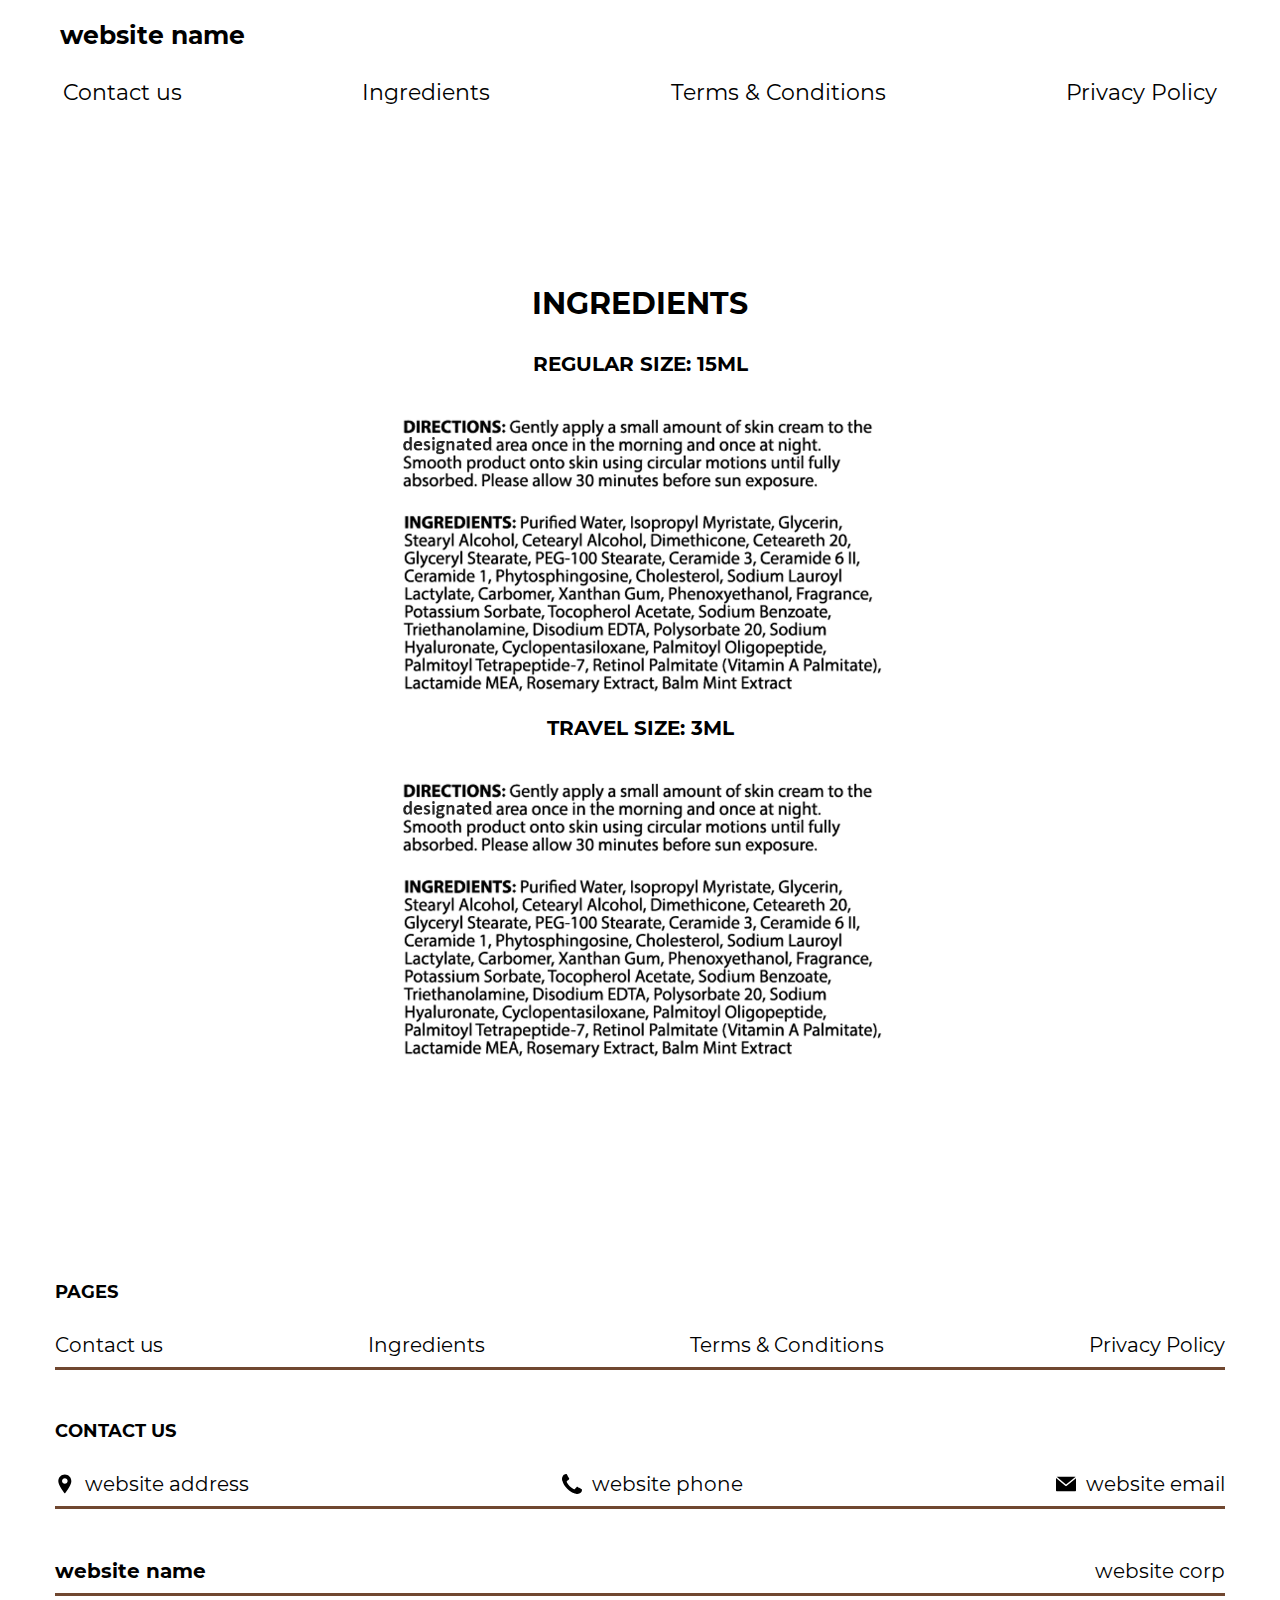
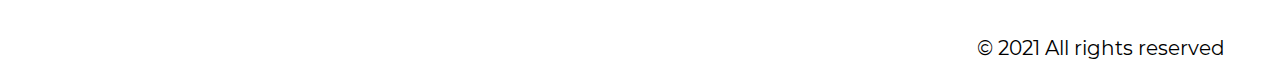
<file: ingredients.html>
<!DOCTYPE html>
<html lang="en">

<head>
    <meta charset="UTF-8">
    <meta http-equiv="X-UA-Compatible" content="IE=edge">
    <meta name="viewport" content="width=device-width, initial-scale=1.0">
    <link rel="stylesheet" href="./css/style.css">
    <title></title>
</head>

<body>

    <div class="header__wrapper">
        <header class="header">
            <a href="./index.html" class="logo js_website-name"></a>
            <button class="menu__btn js_menu__btn">
                <span></span>
            </button>
            <div class="menu js_menu">
                <nav class="nav">
                    <ul class="nav__list">
                     
                        <li class="nav__item">
                            <a href="./contact.html" class="nav__link">Contact us</a>
                        </li>
                        <li class="nav__item">
                            <a href="./ingredients.html" class="nav__link">Ingredients</a>
                        </li>
                        <li class="nav__item">
                            <a href="./terms.html" class="nav__link">Terms & Conditions</a>
                        </li>
                        <li class="nav__item">
                            <a href="./policy.html" class="nav__link">Privacy Policy</a>
                        </li>
                    </ul>
                </nav>
            </div>

        </header>
    </div>
    <main class="main">
        <div class="container">
            <section class="text-section ingredients">
           
                <h1 class="sub-title">Ingredients</h1>
                <p class="text bold">Regular size: 15ml</p>
                <img src="./img/ingredients.png" alt="" class="img">
                <p class="text bold">Travel size: 3ml</p>
                <img src="./img/ingredients.png" alt="" class="img">
        </section>
        </div>
    </main>
    <div class="footer__wrapper ">
        <div class="container">
            <footer class="footer">
                <ul class="footer__list">
                    <li class="footer__item" >
                        <h4 class="footer__title">Pages</h4>
                        <ul class="footer__sublist">
                            <li class="footer__subitem">
                                <a href="./contact.html" class="text footer__link"><span>Contact us</span></a>
                            </li>
                            <li class="footer__subitem">
                                <a href="./ingredients.html" class="text footer__link"><span>Ingredients</span></a>
                            </li>
                            <li class="footer__subitem">
                                <a href="./terms.html" class="text footer__link"><span>Terms & Conditions</span></a>
                            </li>
                            <li class="footer__subitem">
                                <a href="./policy.html" class="text footer__link"><span>Privacy Policy</span></a>
                            </li>
                        </ul>
                    </li>
                    <li class="footer__item">
                        <h4 class="footer__title">Contact us</h4>
                        <ul class="footer__sublist">
                           
                            <li class="footer__subitem footer__icon-box">
                                    <svg class="footer__icon" viewBox="-119 -21 682 682.66669"
                                        xmlns="http://www.w3.org/2000/svg">
                                        <path
                                            d="m216.210938 0c-122.664063 0-222.460938 99.796875-222.460938 222.460938 0 154.175781 222.679688 417.539062 222.679688 417.539062s222.242187-270.945312 222.242187-417.539062c0-122.664063-99.792969-222.460938-222.460937-222.460938zm67.121093 287.597656c-18.507812 18.503906-42.8125 27.757813-67.121093 27.757813-24.304688 0-48.617188-9.253907-67.117188-27.757813-37.011719-37.007812-37.011719-97.226562 0-134.238281 17.921875-17.929687 41.761719-27.804687 67.117188-27.804687 25.355468 0 49.191406 9.878906 67.121093 27.804687 37.011719 37.011719 37.011719 97.230469 0 134.238281zm0 0" />
                                    </svg>
                                    <span class="text footer__text js_website-address"></span>
                            </li>
                            <li class="footer__subitem footer__icon-box">
                                
                                    <svg class="footer__icon" xmlns="http://www.w3.org/2000/svg"
                                        xmlns:xlink="http://www.w3.org/1999/xlink" x="0px" y="0px" width="401.998px"
                                        height="401.998px" viewBox="0 0 401.998 401.998"
                                        style="enable-background:new 0 0 401.998 401.998;" xml:space="preserve">
                                        <g>
                                            <path
                                                d="M401.129,311.475c-1.137-3.426-8.371-8.473-21.697-15.129c-3.61-2.098-8.754-4.949-15.41-8.566 c-6.662-3.617-12.709-6.95-18.13-9.996c-5.432-3.045-10.521-5.995-15.276-8.846c-0.76-0.571-3.139-2.234-7.136-5 c-4.001-2.758-7.375-4.805-10.14-6.14c-2.759-1.327-5.473-1.995-8.138-1.995c-3.806,0-8.56,2.714-14.268,8.135 c-5.708,5.428-10.944,11.324-15.7,17.706c-4.757,6.379-9.802,12.275-15.126,17.7c-5.332,5.427-9.713,8.138-13.135,8.138 c-1.718,0-3.86-0.479-6.427-1.424c-2.566-0.951-4.518-1.766-5.858-2.423c-1.328-0.671-3.607-1.999-6.845-4.004 c-3.244-1.999-5.048-3.094-5.428-3.285c-26.075-14.469-48.438-31.029-67.093-49.676c-18.649-18.658-35.211-41.019-49.676-67.097 c-0.19-0.381-1.287-2.19-3.284-5.424c-2-3.237-3.333-5.518-3.999-6.854c-0.666-1.331-1.475-3.283-2.425-5.852 s-1.427-4.709-1.427-6.424c0-3.424,2.713-7.804,8.138-13.134c5.424-5.327,11.326-10.373,17.7-15.128 c6.379-4.755,12.275-9.991,17.701-15.699c5.424-5.711,8.136-10.467,8.136-14.273c0-2.663-0.666-5.378-1.997-8.137 c-1.332-2.765-3.378-6.139-6.139-10.138c-2.762-3.997-4.427-6.374-4.999-7.139c-2.852-4.755-5.799-9.846-8.848-15.271 c-3.049-5.424-6.377-11.47-9.995-18.131c-3.615-6.658-6.468-11.799-8.564-15.415C98.986,9.233,93.943,1.997,90.516,0.859 C89.183,0.288,87.183,0,84.521,0c-5.142,0-11.85,0.95-20.129,2.856c-8.282,1.903-14.799,3.899-19.558,5.996 c-9.517,3.995-19.604,15.605-30.264,34.826C4.863,61.566,0.01,79.271,0.01,96.78c0,5.135,0.333,10.131,0.999,14.989 c0.666,4.853,1.856,10.326,3.571,16.418c1.712,6.09,3.093,10.614,4.137,13.56c1.045,2.948,2.996,8.229,5.852,15.845 c2.852,7.614,4.567,12.275,5.138,13.988c6.661,18.654,14.56,35.307,23.695,49.964c15.03,24.362,35.541,49.539,61.521,75.521 c25.981,25.98,51.153,46.49,75.517,61.526c14.655,9.134,31.314,17.032,49.965,23.698c1.714,0.568,6.375,2.279,13.986,5.141 c7.614,2.854,12.897,4.805,15.845,5.852c2.949,1.048,7.474,2.43,13.559,4.145c6.098,1.715,11.566,2.905,16.419,3.576 c4.856,0.657,9.853,0.996,14.989,0.996c17.508,0,35.214-4.856,53.105-14.562c19.219-10.656,30.826-20.745,34.823-30.269 c2.102-4.754,4.093-11.273,5.996-19.555c1.909-8.278,2.857-14.985,2.857-20.126C401.99,314.814,401.703,312.819,401.129,311.475z" />
                                        </g>
                                    </svg>
                                    <a href="tel:(site_phone)" class="text footer__link js_website-phone"></a>
                            </li>
                            <li class="footer__subitem footer__icon-box">
                                
                                    <svg class="footer__icon" xmlns="http://www.w3.org/2000/svg" xmlns:xlink="http://www.w3.org/1999/xlink"
                                        x="0px" y="0px" viewBox="0 0 477.867 477.867"
                                        style="enable-background:new 0 0 477.867 477.867;" xml:space="preserve">
                                        <g>
                                            <g>
                                                <path
                                                    d="M460.8,68.267H17.067l221.867,182.75L463.309,68.779C462.488,68.539,461.649,68.368,460.8,68.267z" />
                                            </g>
                                        </g>
                                        <g>
                                            <g>
                                                <path
                                                    d="M249.702,286.31c-6.288,5.149-15.335,5.149-21.623,0L0,98.406v294.127c0,9.426,7.641,17.067,17.067,17.067H460.8 c9.426,0,17.067-7.641,17.067-17.067V100.932L249.702,286.31z" />
                                            </g>
                                        </g>
                                    </svg>
                                    <a href="" class="text footer__link js_website-email"></a>
                            </li>
                        </ul>
                    </li>
                    <li class="footer__item">
                        <ul class="footer__sublist footer__sublist--sb">
                        
                            <li class="footer__subitem">
                                <a href="./index.html" class="footer__logo-link js_website-name"></a>
                            </li>
                            <li class="footer__subitem">
                                <p class="text footer__text js_website-corp"></p>
                            </li>
                      
                        </ul>
                    </li>
                  
                </ul>
                <p class="text rights__text">© 2021 All rights reserved</p>
            </footer>
        </div>
    </div>


    <script src="./js/menu.js"></script>
    <script src="./js/website-data.js"></script>
</body>

</html>
</file>
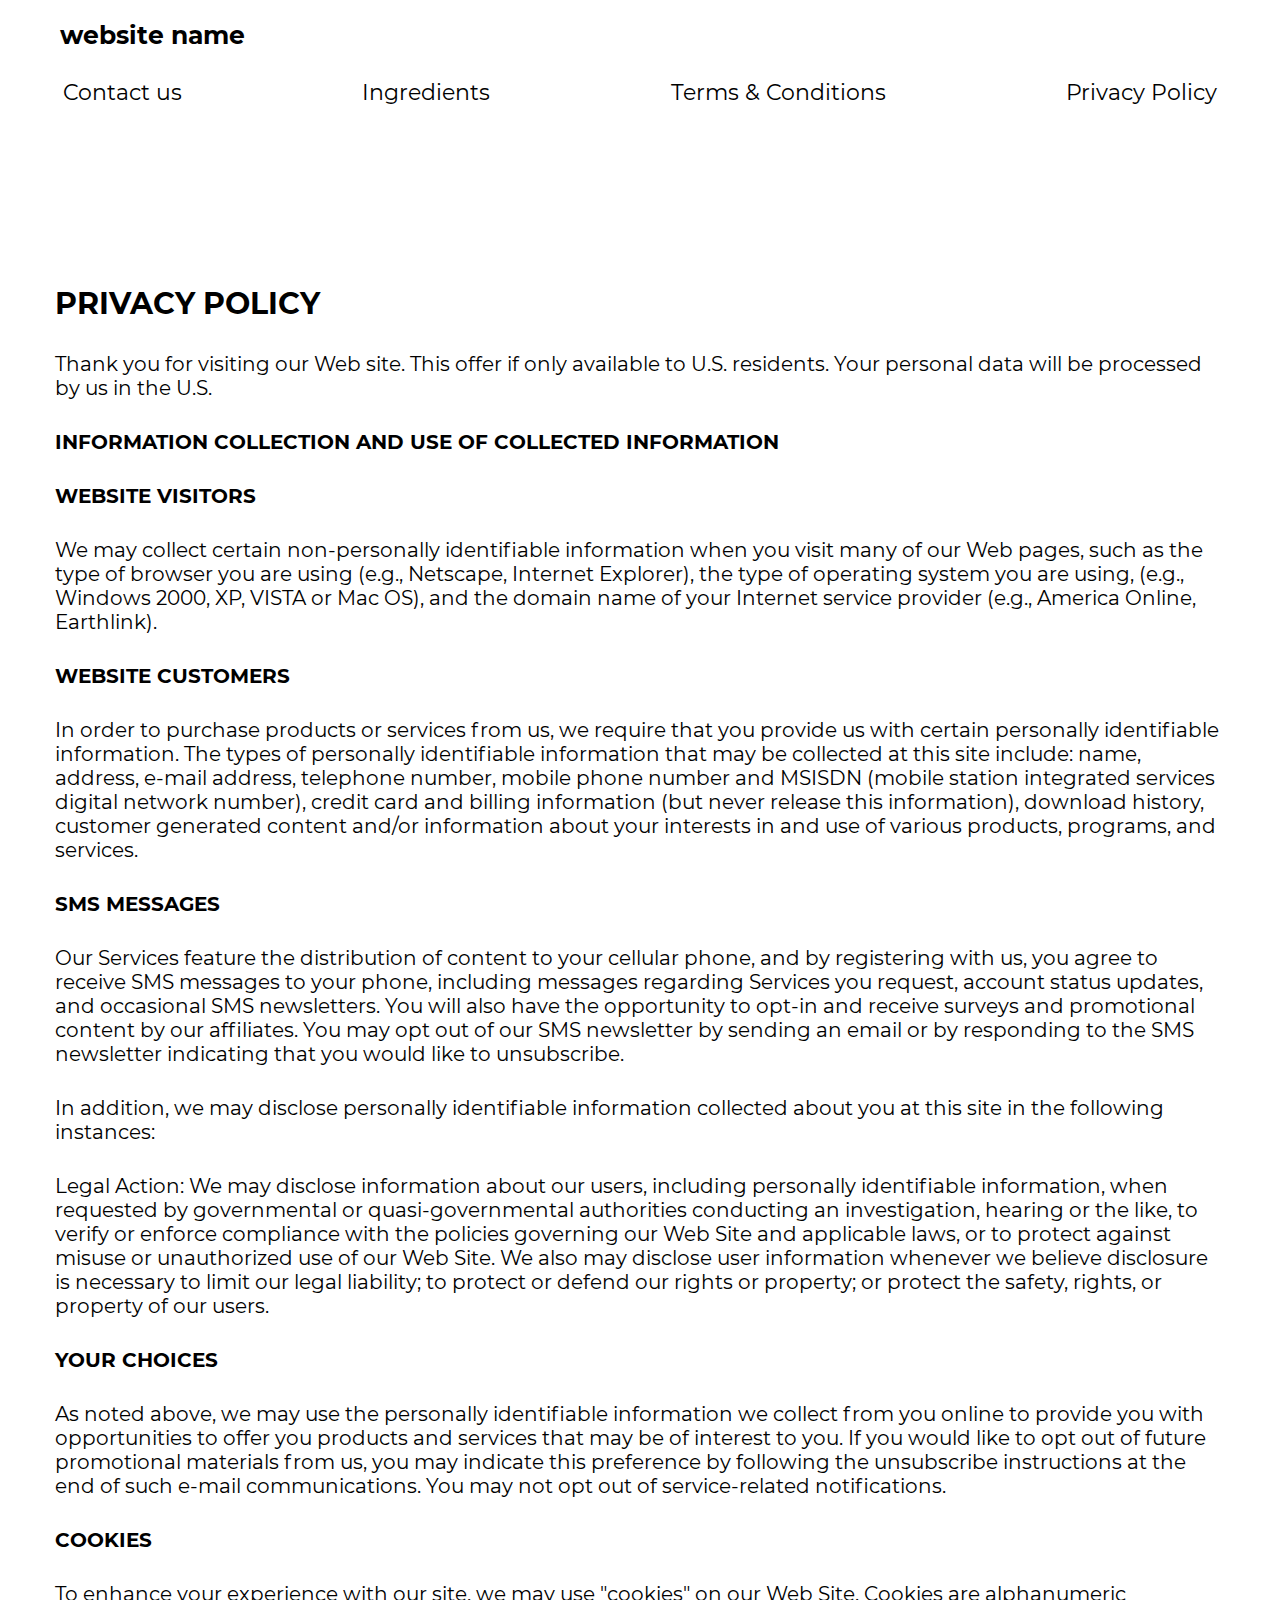
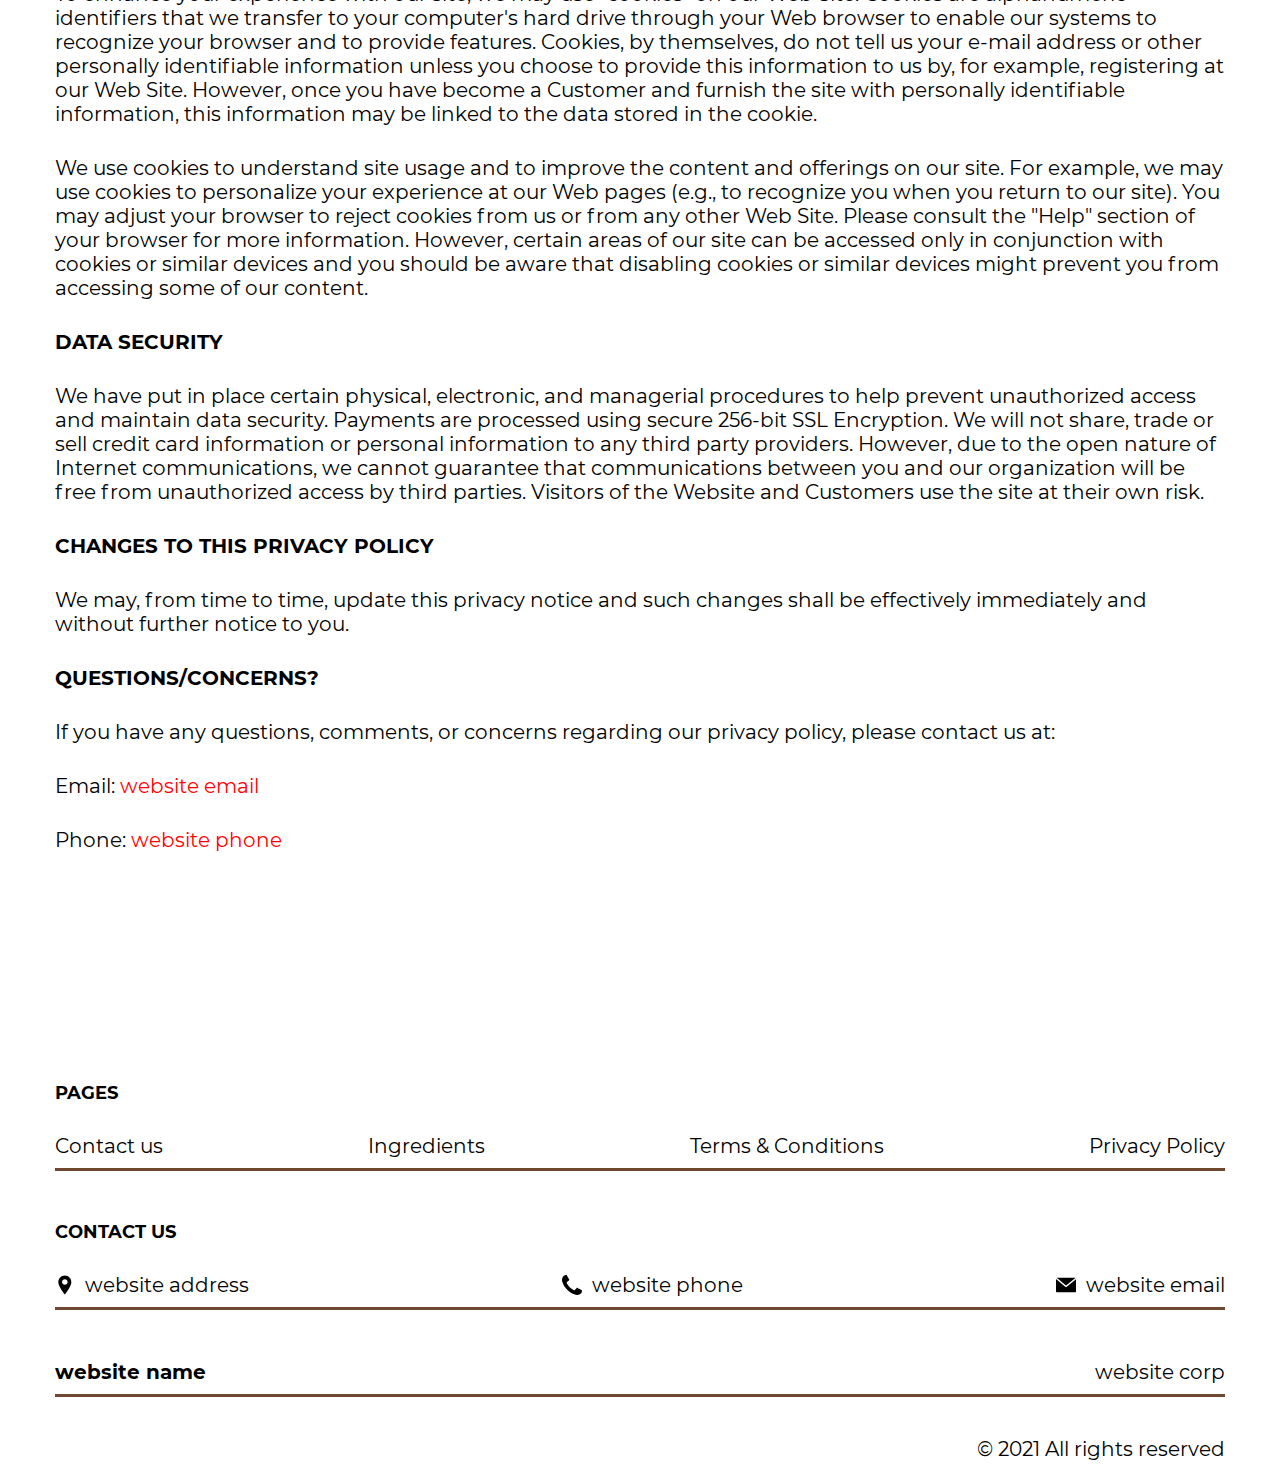
<file: policy.html>
<!DOCTYPE html>
<html lang="en">

<head>
    <meta charset="UTF-8">
    <meta http-equiv="X-UA-Compatible" content="IE=edge">
    <meta name="viewport" content="width=device-width, initial-scale=1.0">
    <link rel="stylesheet" href="./css/style.css">
    <title>(site_name)</title>
</head>

<body>

    <div class="header__wrapper">
        <header class="header">
            <a href="./index.html" class="logo js_website-name"></a>
            <button class="menu__btn js_menu__btn">
                <span></span>
            </button>
            <div class="menu js_menu">
                <nav class="nav">
                    <ul class="nav__list">
                     
                        <li class="nav__item">
                            <a href="./contact.html" class="nav__link">Contact us</a>
                        </li>
                        <li class="nav__item">
                            <a href="./ingredients.html" class="nav__link">Ingredients</a>
                        </li>
                        <li class="nav__item">
                            <a href="./terms.html" class="nav__link">Terms & Conditions</a>
                        </li>
                        <li class="nav__item">
                            <a href="./policy.html" class="nav__link">Privacy Policy</a>
                        </li>
                    </ul>
                </nav>
            </div>

        </header>
    </div>
    <main class="main">
        <div class="container">
            <div class="text-section">

                <section class="policy">
                    <h1 class="sub-title">Privacy policy</h1>
                    <p class="text">
                      Thank you for visiting our Web site. This offer if only available to
                      U.S. residents. Your personal data will be processed by us in the
                      U.S.
                    </p>
                    <h2 class="text bold">
                      Information Collection and Use of Collected Information
                    </h2>
                    <p class="text bold">Website Visitors</p>
                    <p class="text">
                      We may collect certain non-personally identifiable information when
                      you visit many of our Web pages, such as the type of browser you are
                      using (e.g., Netscape, Internet Explorer), the type of operating
                      system you are using, (e.g., Windows 2000, XP, VISTA or Mac OS), and
                      the domain name of your Internet service provider (e.g., America
                      Online, Earthlink).
                    </p>
                    <p class="text bold">Website Customers</p>
                    <p class="text">
                      In order to purchase products or services from us, we require that
                      you provide us with certain personally identifiable information. The
                      types of personally identifiable information that may be collected
                      at this site include: name, address, e-mail address, telephone
                      number, mobile phone number and MSISDN (mobile station integrated
                      services digital network number), credit card and billing
                      information (but never release this information), download history,
                      customer generated content and/or information about your interests
                      in and use of various products, programs, and services.
                    </p>
                    <p class="text bold">SMS Messages</p>
                    <p class="text">
                      Our Services feature the distribution of content to your cellular
                      phone, and by registering with us, you agree to receive SMS messages
                      to your phone, including messages regarding Services you request,
                      account status updates, and occasional SMS newsletters. You will
                      also have the opportunity to opt-in and receive surveys and
                      promotional content by our affiliates. You may opt out of our SMS
                      newsletter by sending an email or by responding to the SMS
                      newsletter indicating that you would like to unsubscribe.
                    </p>
                    <p class="text">
                      In addition, we may disclose personally identifiable information
                      collected about you at this site in the following instances:
                    </p>
                    <p class="text">
                      Legal Action: We may disclose information about our users, including
                      personally identifiable information, when requested by governmental
                      or quasi-governmental authorities conducting an investigation,
                      hearing or the like, to verify or enforce compliance with the
                      policies governing our Web Site and applicable laws, or to protect
                      against misuse or unauthorized use of our Web Site. We also may
                      disclose user information whenever we believe disclosure is
                      necessary to limit our legal liability; to protect or defend our
                      rights or property; or protect the safety, rights, or property of
                      our users.
                    </p>
                    <p class="text bold">Your Choices</p>
                    <p class="text">
                      As noted above, we may use the personally identifiable information
                      we collect from you online to provide you with opportunities to
                      offer you products and services that may be of interest to you. If
                      you would like to opt out of future promotional materials from us,
                      you may indicate this preference by following the unsubscribe
                      instructions at the end of such e-mail communications. You may not
                      opt out of service-related notifications.
                    </p>
                    <p class="text bold">Cookies</p>
                    <p class="text">
                      To enhance your experience with our site, we may use "cookies" on
                      our Web Site. Cookies are alphanumeric identifiers that we transfer
                      to your computer's hard drive through your Web browser to enable our
                      systems to recognize your browser and to provide features. Cookies,
                      by themselves, do not tell us your e-mail address or other
                      personally identifiable information unless you choose to provide
                      this information to us by, for example, registering at our Web Site.
                      However, once you have become a Customer and furnish the site with
                      personally identifiable information, this information may be linked
                      to the data stored in the cookie.
                    </p>
                    <p class="text">
                      We use cookies to understand site usage and to improve the content
                      and offerings on our site. For example, we may use cookies to
                      personalize your experience at our Web pages (e.g., to recognize you
                      when you return to our site). You may adjust your browser to reject
                      cookies from us or from any other Web Site. Please consult the
                      "Help" section of your browser for more information. However,
                      certain areas of our site can be accessed only in conjunction with
                      cookies or similar devices and you should be aware that disabling
                      cookies or similar devices might prevent you from accessing some of
                      our content.
                    </p>
                    <p class="text bold">Data Security</p>
                    <p class="text">
                      We have put in place certain physical, electronic, and managerial
                      procedures to help prevent unauthorized access and maintain data
                      security. Payments are processed using secure 256-bit SSL
                      Encryption. We will not share, trade or sell credit card information
                      or personal information to any third party providers. However, due
                      to the open nature of Internet communications, we cannot guarantee
                      that communications between you and our organization will be free
                      from unauthorized access by third parties. Visitors of the Website
                      and Customers use the site at their own risk.
                    </p>
                    <p class="text bold">Changes to This Privacy Policy</p>
                    <p class="text">
                      We may, from time to time, update this privacy notice and such
                      changes shall be effectively immediately and without further notice
                      to you.
                    </p>
                    <p class="text bold">Questions/Concerns?</p>
                    <p class="text">
                      If you have any questions, comments, or concerns regarding our
                      privacy policy, please contact us at:</p>
                      <p class="text">
                        Email:
                        <a
                          target="_blank"
                          class="link js_website-email"
                          href=""
                          ></a>
                      </p>
                     
                      <p class="text">
                        Phone:
                        <a class="link js_website-phone" href=""></a>
                      </p>
                   </section>

            </div>
        </div>
    </main>

    <div class="footer__wrapper ">
        <div class="container">
            <footer class="footer">
                <ul class="footer__list">
                    <li class="footer__item" >
                        <h4 class="footer__title">Pages</h4>
                        <ul class="footer__sublist">
                            <li class="footer__subitem">
                                <a href="./contact.html" class="text footer__link"><span>Contact us</span></a>
                            </li>
                            <li class="footer__subitem">
                                <a href="./ingredients.html" class="text footer__link"><span>Ingredients</span></a>
                            </li>
                            <li class="footer__subitem">
                                <a href="./terms.html" class="text footer__link"><span>Terms & Conditions</span></a>
                            </li>
                            <li class="footer__subitem">
                                <a href="./policy.html" class="text footer__link"><span>Privacy Policy</span></a>
                            </li>
                        </ul>
                    </li>
                    <li class="footer__item">
                        <h4 class="footer__title">Contact us</h4>
                        <ul class="footer__sublist">
                           
                            <li class="footer__subitem footer__icon-box">
                                    <svg class="footer__icon" viewBox="-119 -21 682 682.66669"
                                        xmlns="http://www.w3.org/2000/svg">
                                        <path
                                            d="m216.210938 0c-122.664063 0-222.460938 99.796875-222.460938 222.460938 0 154.175781 222.679688 417.539062 222.679688 417.539062s222.242187-270.945312 222.242187-417.539062c0-122.664063-99.792969-222.460938-222.460937-222.460938zm67.121093 287.597656c-18.507812 18.503906-42.8125 27.757813-67.121093 27.757813-24.304688 0-48.617188-9.253907-67.117188-27.757813-37.011719-37.007812-37.011719-97.226562 0-134.238281 17.921875-17.929687 41.761719-27.804687 67.117188-27.804687 25.355468 0 49.191406 9.878906 67.121093 27.804687 37.011719 37.011719 37.011719 97.230469 0 134.238281zm0 0" />
                                    </svg>
                                    <span class="text footer__text js_website-address"></span>
                            </li>
                            <li class="footer__subitem footer__icon-box">
                                
                                    <svg class="footer__icon" xmlns="http://www.w3.org/2000/svg"
                                        xmlns:xlink="http://www.w3.org/1999/xlink" x="0px" y="0px" width="401.998px"
                                        height="401.998px" viewBox="0 0 401.998 401.998"
                                        style="enable-background:new 0 0 401.998 401.998;" xml:space="preserve">
                                        <g>
                                            <path
                                                d="M401.129,311.475c-1.137-3.426-8.371-8.473-21.697-15.129c-3.61-2.098-8.754-4.949-15.41-8.566 c-6.662-3.617-12.709-6.95-18.13-9.996c-5.432-3.045-10.521-5.995-15.276-8.846c-0.76-0.571-3.139-2.234-7.136-5 c-4.001-2.758-7.375-4.805-10.14-6.14c-2.759-1.327-5.473-1.995-8.138-1.995c-3.806,0-8.56,2.714-14.268,8.135 c-5.708,5.428-10.944,11.324-15.7,17.706c-4.757,6.379-9.802,12.275-15.126,17.7c-5.332,5.427-9.713,8.138-13.135,8.138 c-1.718,0-3.86-0.479-6.427-1.424c-2.566-0.951-4.518-1.766-5.858-2.423c-1.328-0.671-3.607-1.999-6.845-4.004 c-3.244-1.999-5.048-3.094-5.428-3.285c-26.075-14.469-48.438-31.029-67.093-49.676c-18.649-18.658-35.211-41.019-49.676-67.097 c-0.19-0.381-1.287-2.19-3.284-5.424c-2-3.237-3.333-5.518-3.999-6.854c-0.666-1.331-1.475-3.283-2.425-5.852 s-1.427-4.709-1.427-6.424c0-3.424,2.713-7.804,8.138-13.134c5.424-5.327,11.326-10.373,17.7-15.128 c6.379-4.755,12.275-9.991,17.701-15.699c5.424-5.711,8.136-10.467,8.136-14.273c0-2.663-0.666-5.378-1.997-8.137 c-1.332-2.765-3.378-6.139-6.139-10.138c-2.762-3.997-4.427-6.374-4.999-7.139c-2.852-4.755-5.799-9.846-8.848-15.271 c-3.049-5.424-6.377-11.47-9.995-18.131c-3.615-6.658-6.468-11.799-8.564-15.415C98.986,9.233,93.943,1.997,90.516,0.859 C89.183,0.288,87.183,0,84.521,0c-5.142,0-11.85,0.95-20.129,2.856c-8.282,1.903-14.799,3.899-19.558,5.996 c-9.517,3.995-19.604,15.605-30.264,34.826C4.863,61.566,0.01,79.271,0.01,96.78c0,5.135,0.333,10.131,0.999,14.989 c0.666,4.853,1.856,10.326,3.571,16.418c1.712,6.09,3.093,10.614,4.137,13.56c1.045,2.948,2.996,8.229,5.852,15.845 c2.852,7.614,4.567,12.275,5.138,13.988c6.661,18.654,14.56,35.307,23.695,49.964c15.03,24.362,35.541,49.539,61.521,75.521 c25.981,25.98,51.153,46.49,75.517,61.526c14.655,9.134,31.314,17.032,49.965,23.698c1.714,0.568,6.375,2.279,13.986,5.141 c7.614,2.854,12.897,4.805,15.845,5.852c2.949,1.048,7.474,2.43,13.559,4.145c6.098,1.715,11.566,2.905,16.419,3.576 c4.856,0.657,9.853,0.996,14.989,0.996c17.508,0,35.214-4.856,53.105-14.562c19.219-10.656,30.826-20.745,34.823-30.269 c2.102-4.754,4.093-11.273,5.996-19.555c1.909-8.278,2.857-14.985,2.857-20.126C401.99,314.814,401.703,312.819,401.129,311.475z" />
                                        </g>
                                    </svg>
                                    <a href="tel:(site_phone)" class="text footer__link js_website-phone"></a>
                            </li>
                            <li class="footer__subitem footer__icon-box">
                                
                                    <svg class="footer__icon" xmlns="http://www.w3.org/2000/svg" xmlns:xlink="http://www.w3.org/1999/xlink"
                                        x="0px" y="0px" viewBox="0 0 477.867 477.867"
                                        style="enable-background:new 0 0 477.867 477.867;" xml:space="preserve">
                                        <g>
                                            <g>
                                                <path
                                                    d="M460.8,68.267H17.067l221.867,182.75L463.309,68.779C462.488,68.539,461.649,68.368,460.8,68.267z" />
                                            </g>
                                        </g>
                                        <g>
                                            <g>
                                                <path
                                                    d="M249.702,286.31c-6.288,5.149-15.335,5.149-21.623,0L0,98.406v294.127c0,9.426,7.641,17.067,17.067,17.067H460.8 c9.426,0,17.067-7.641,17.067-17.067V100.932L249.702,286.31z" />
                                            </g>
                                        </g>
                                    </svg>
                                    <a href="" class="text footer__link js_website-email"></a>
                            </li>
                        </ul>
                    </li>
                    <li class="footer__item">
                        <ul class="footer__sublist footer__sublist--sb">
                        
                            <li class="footer__subitem">
                                <a href="./index.html" class="footer__logo-link js_website-name"></a>
                            </li>
                            <li class="footer__subitem">
                                <p class="text footer__text js_website-corp"></p>
                            </li>
                      
                        </ul>
                    </li>
                  
                </ul>
                <p class="text rights__text">© 2021 All rights reserved</p>
            </footer>
        </div>
    </div>
    <script src="./js/menu.js"></script>
    <script src="./js/website-data.js"></script>
</body>

</html>
</file>
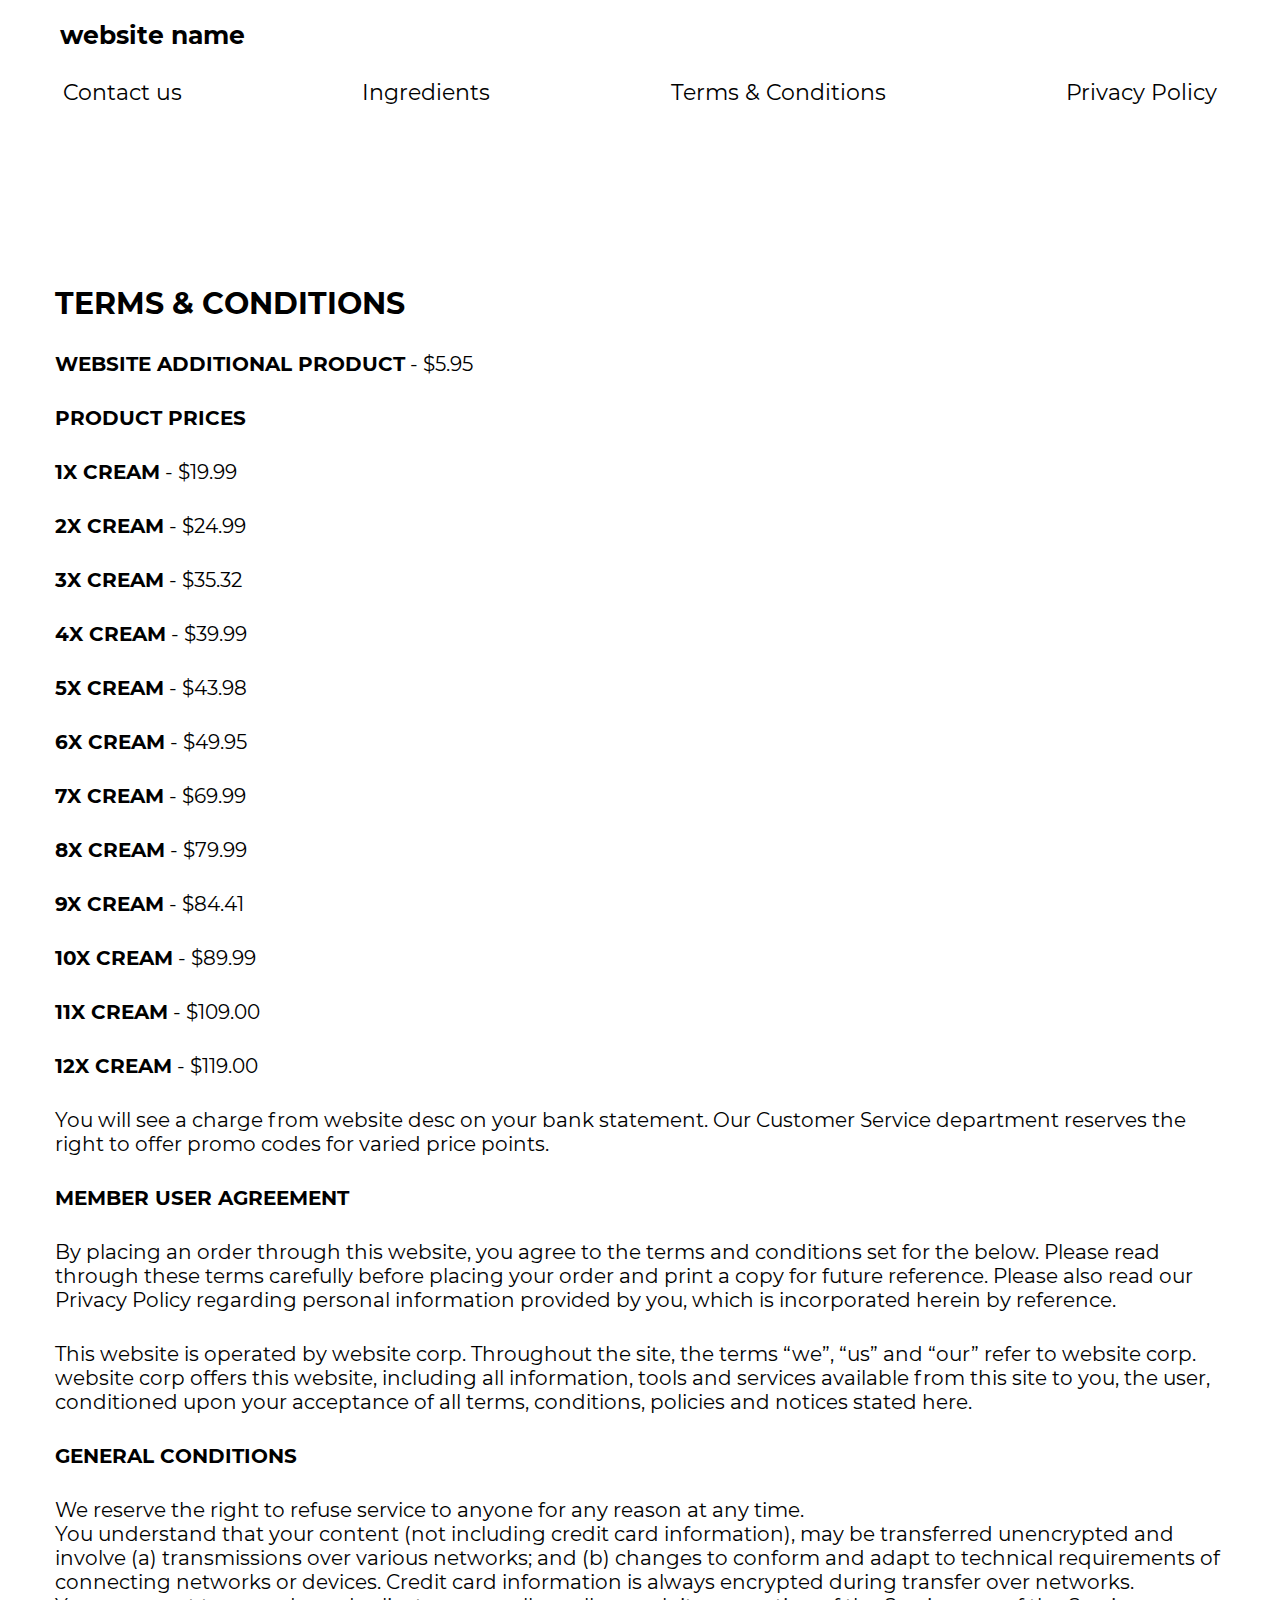
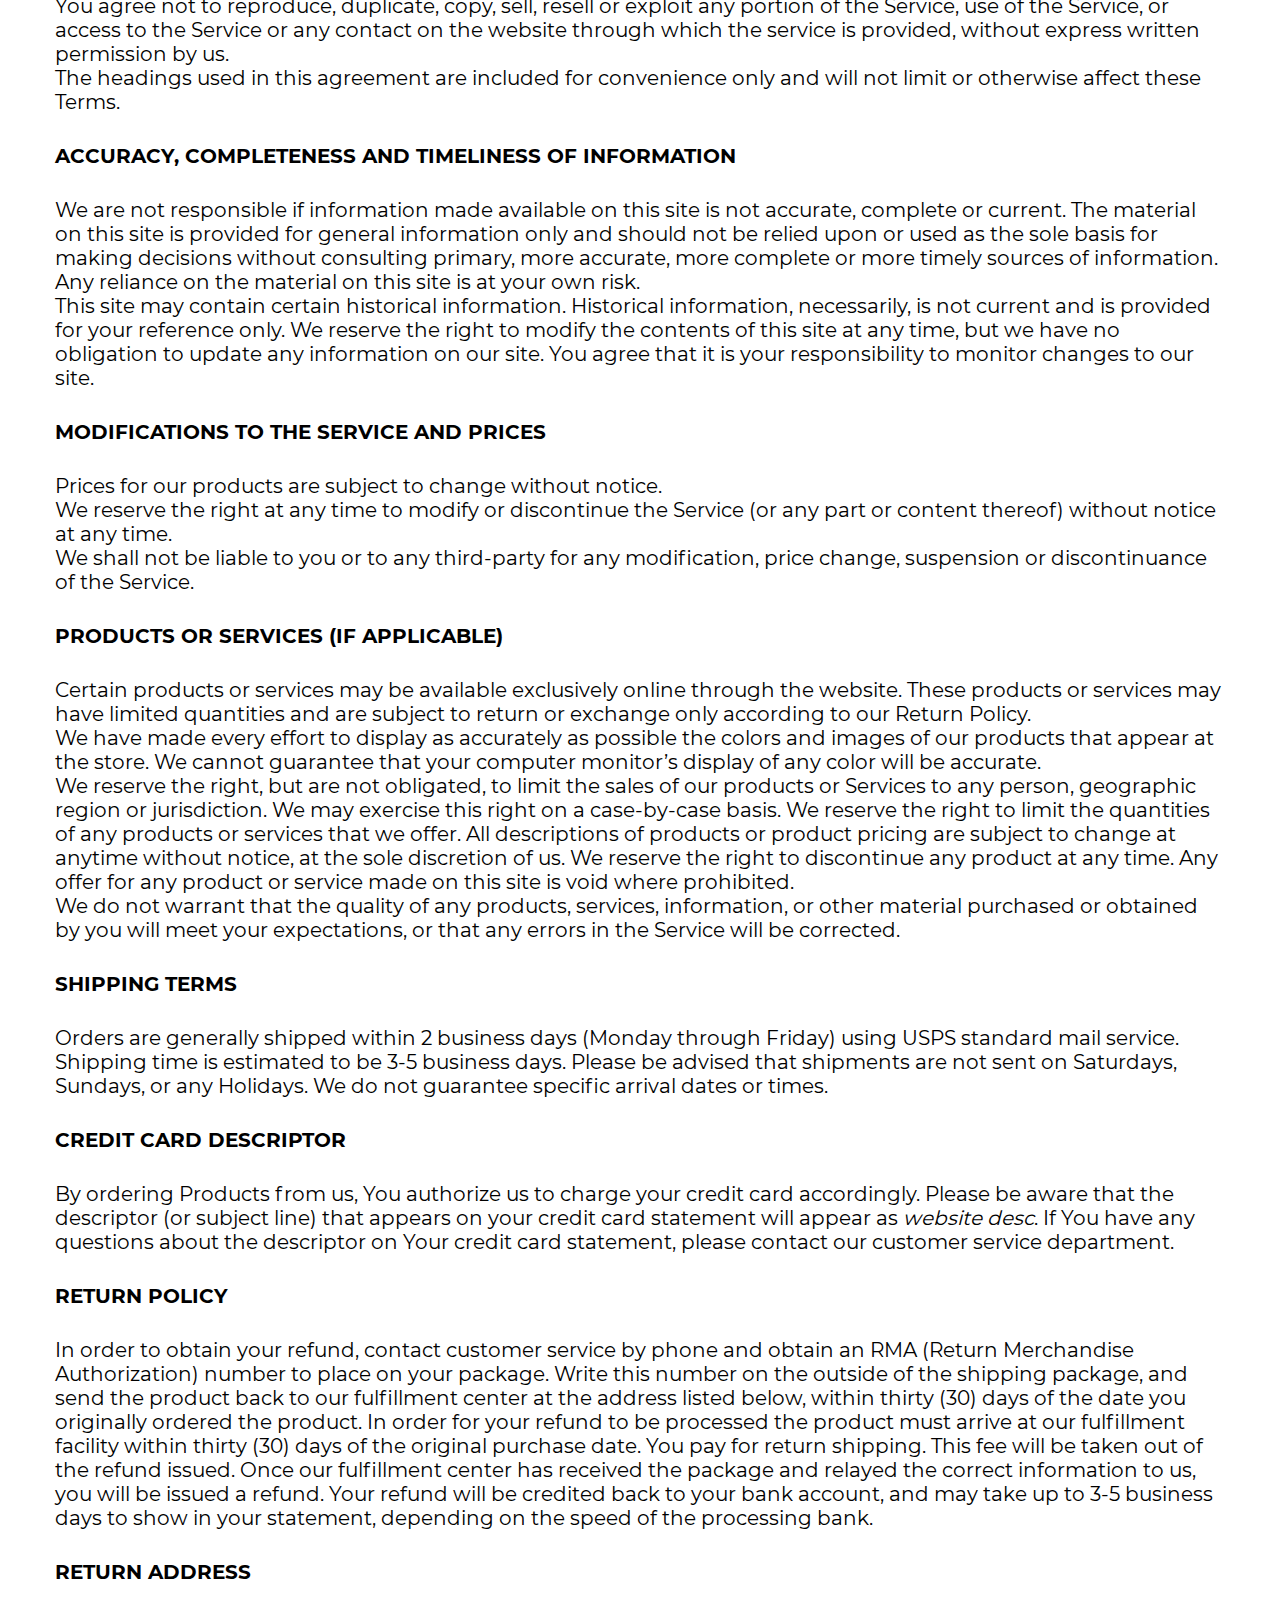
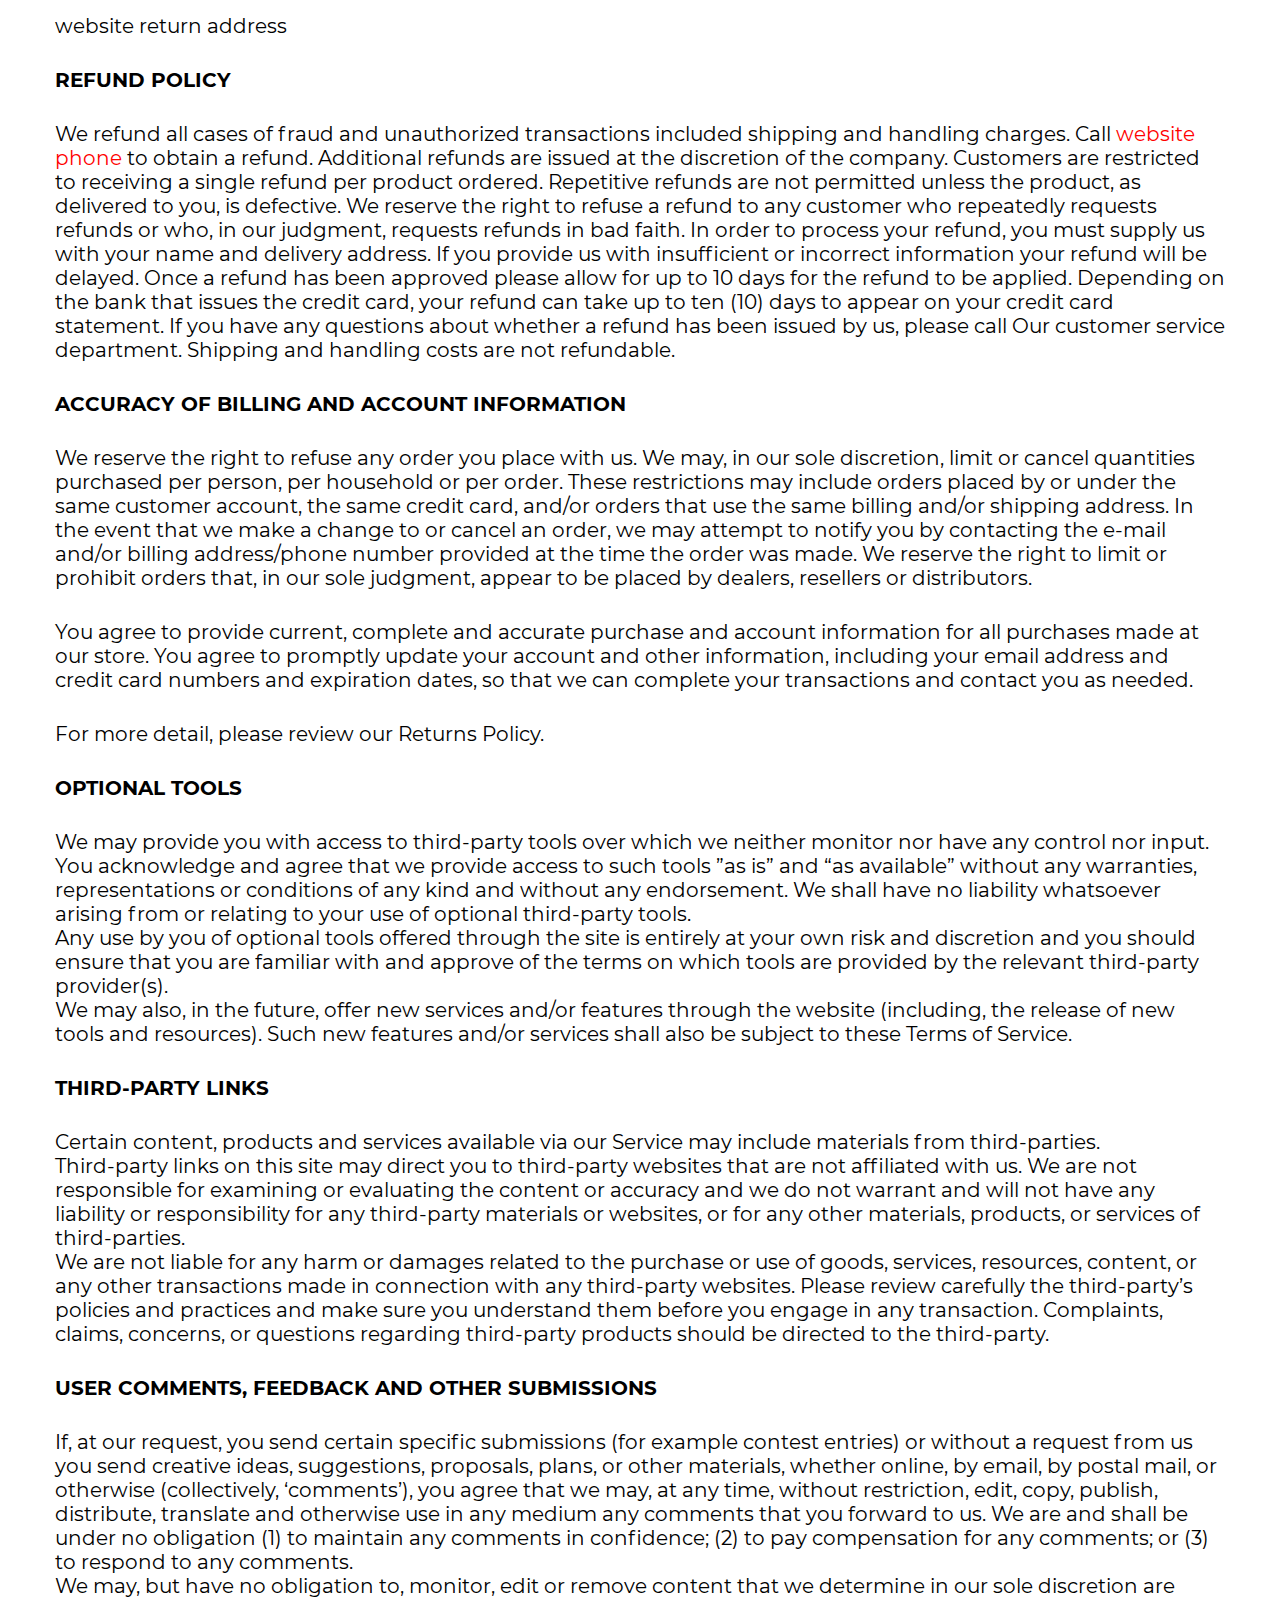
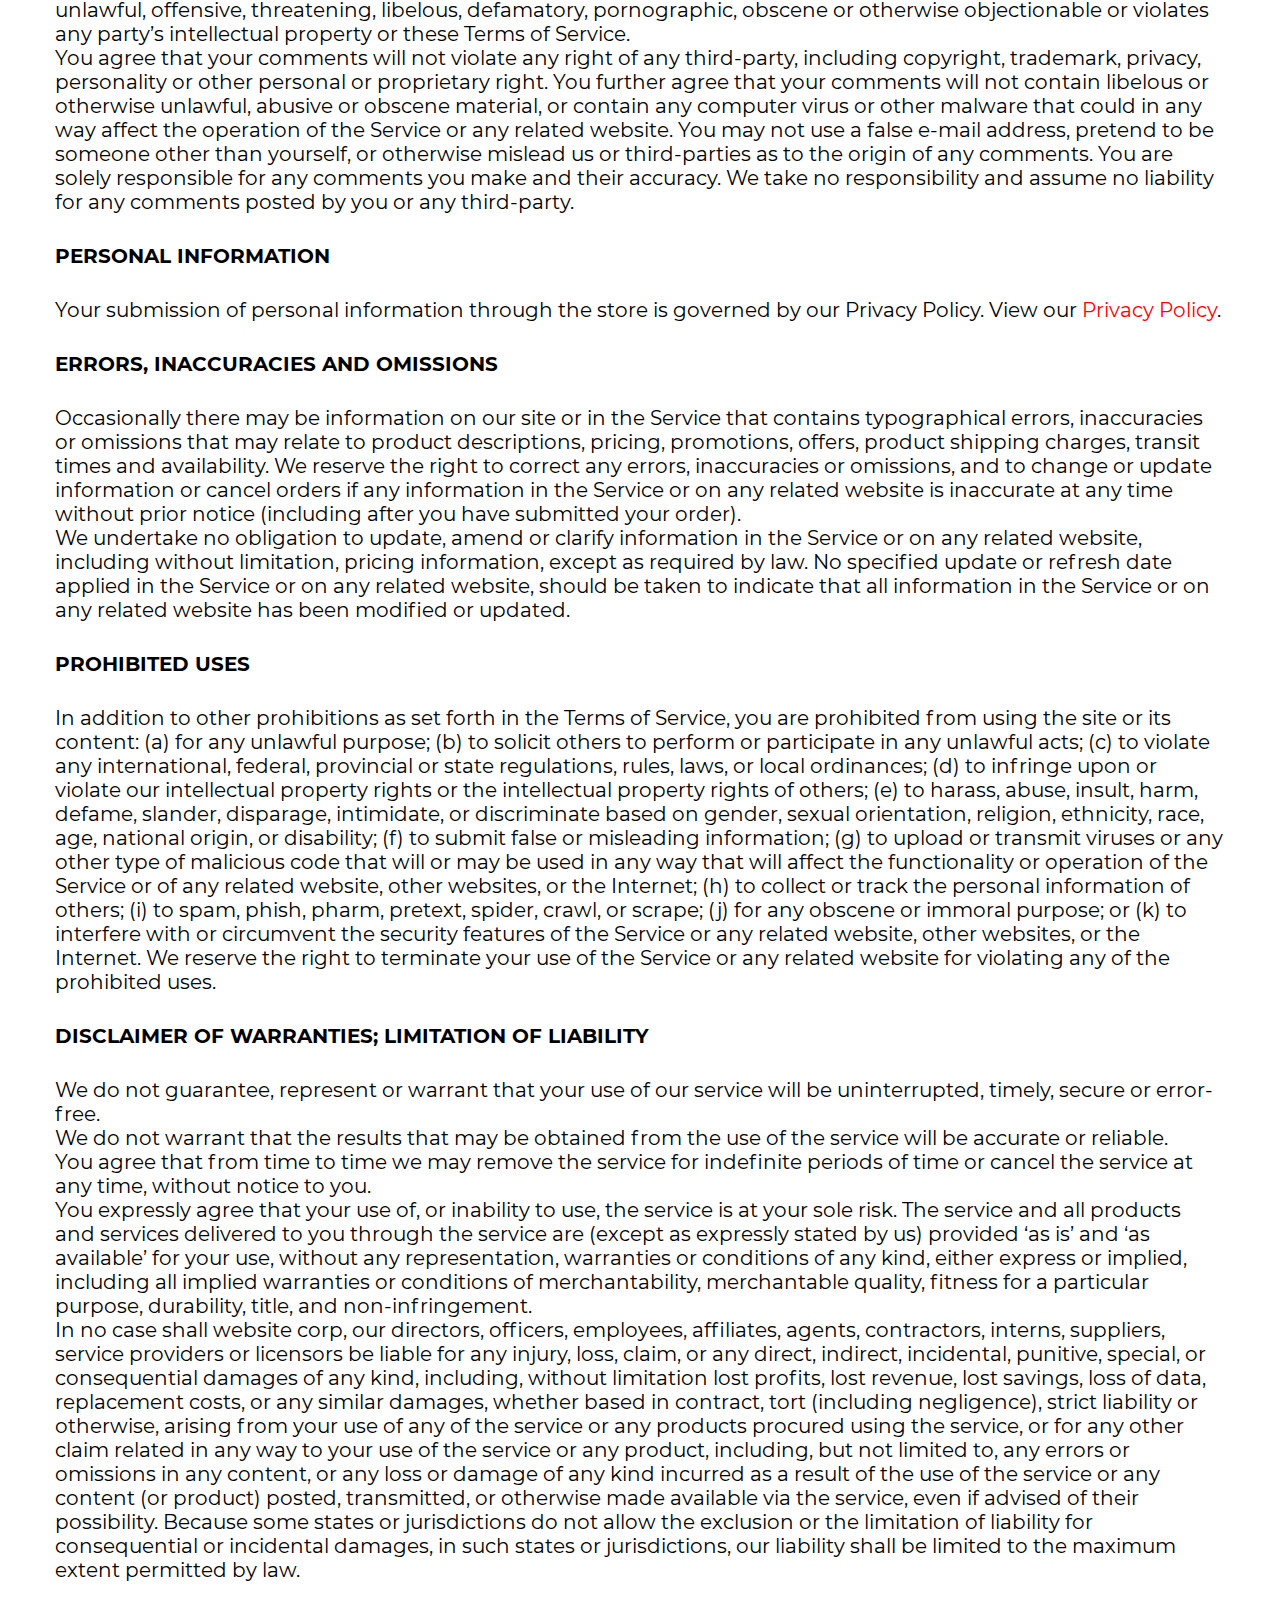
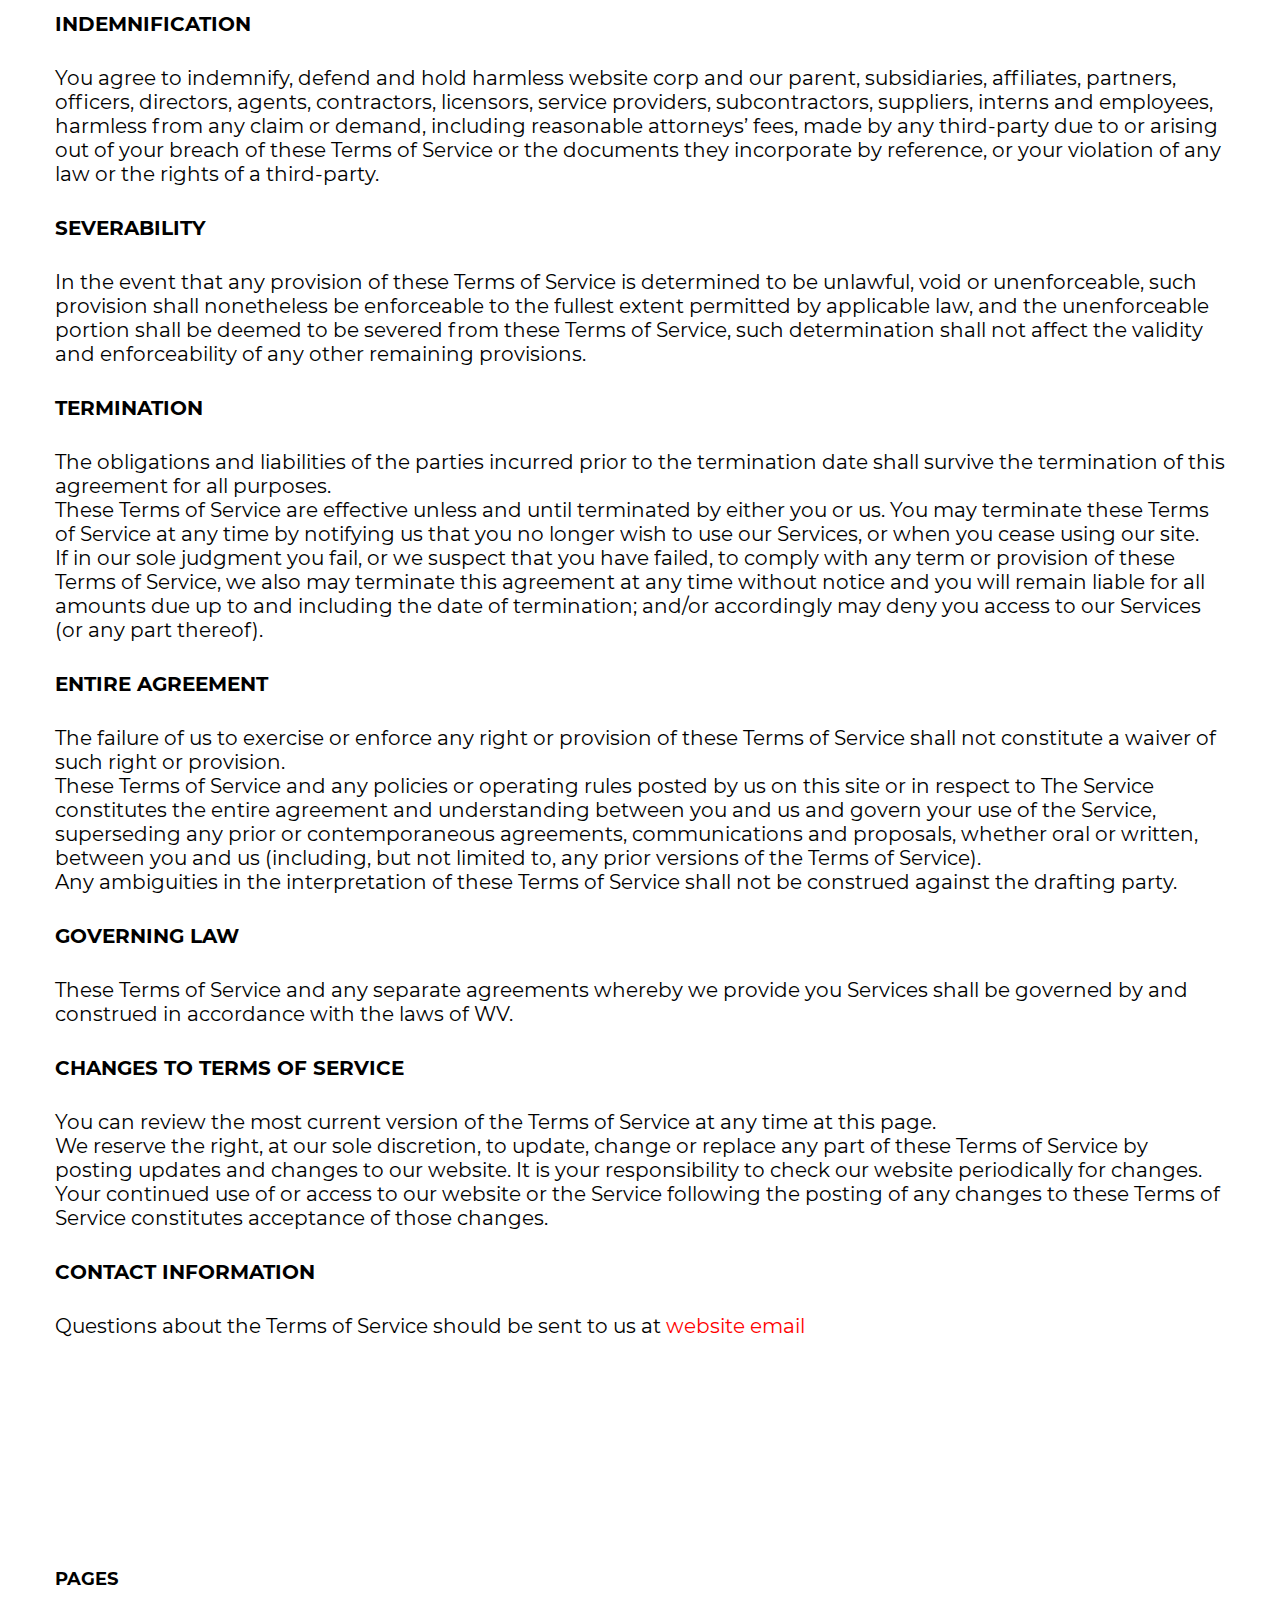
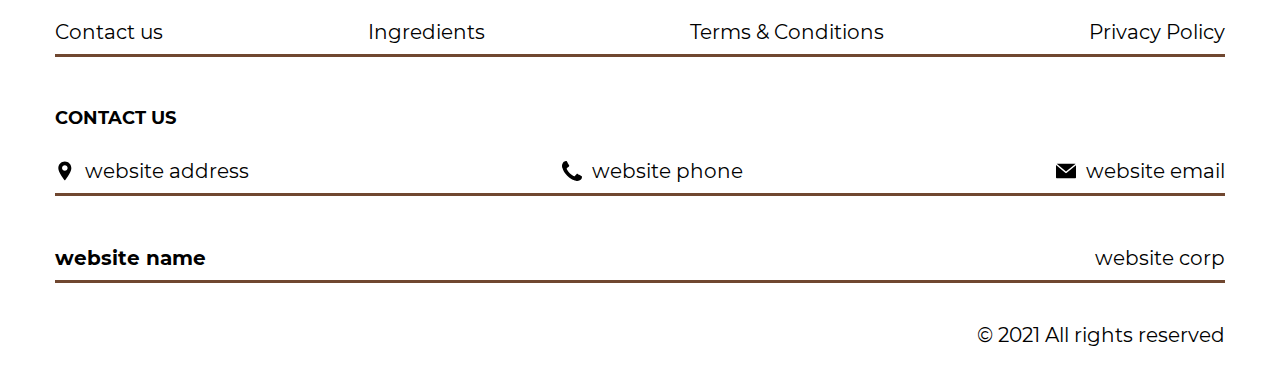
<file: terms.html>
<!DOCTYPE html>
<html lang="en">

<head>
    <meta charset="UTF-8">
    <meta http-equiv="X-UA-Compatible" content="IE=edge">
    <meta name="viewport" content="width=device-width, initial-scale=1.0">
    <link rel="stylesheet" href="./css/style.css">
    <title>(site_name)</title>
</head>

<body>
  <div class="header__wrapper">
    <header class="header">
        <a href="./index.html" class="logo js_website-name"></a>
        <button class="menu__btn js_menu__btn">
            <span></span>
        </button>
        <div class="menu js_menu">
            <nav class="nav">
                <ul class="nav__list">
                 
                    <li class="nav__item">
                        <a href="./contact.html" class="nav__link">Contact us</a>
                    </li>
                    <li class="nav__item">
                        <a href="./ingredients.html" class="nav__link">Ingredients</a>
                    </li>
                    <li class="nav__item">
                        <a href="./terms.html" class="nav__link">Terms & Conditions</a>
                    </li>
                    <li class="nav__item">
                        <a href="./policy.html" class="nav__link">Privacy Policy</a>
                    </li>
                </ul>
            </nav>
        </div>

    </header>
</div>


    <main class="main">
        <div class="container">

            <section class="terms text-section">
                <h1 class="sub-title">Terms & Conditions</h1>
             
                <p class="text terms__text-sm-mb">
                  <span class="bold js_website-add"></span>
                  - $5.95
                </p>
                <p class="text mb-0">
                  <span class="bold">Product Prices</span>
                </p>
                <p class="text mb-0">
                  <span class="bold">1x Cream</span> - $19.99
            
                </p>
                <p class="text mb-0">
                  <span class="bold">2x Cream</span> - $24.99
            
                </p>
                <p class="text mb-0">
                  <span class="bold">3x Cream</span> - $35.32
            
                </p>
                <p class="text mb-0">
                  <span class="bold">4x Cream</span> - $39.99
            
                </p>
                <p class="text mb-0">
                  <span class="bold">5x Cream</span> - $43.98
            
                </p>
                <p class="text mb-0">
                  <span class="bold">6x Cream</span> - $49.95
            
                </p>
                <p class="text mb-0">
                  <span class="bold">7x Cream</span> - $69.99
            
                </p>
                <p class="text mb-0">
                  <span class="bold">8x Cream</span> - $79.99
            
                </p>
                <p class="text mb-0">
                  <span class="bold">9x Cream</span> - $84.41
            
                </p>
                <p class="text mb-0">
                  <span class="bold">10x Cream</span> - $89.99
            
                </p>
                <p class="text mb-0">
                  <span class="bold">11x Cream</span> - $109.00
              
                </p>
                <p class="text terms__text-sm-mb">
                  <span class="bold">12x Cream</span> - $119.00
              
                </p>
          
                <p class="text terms__text--mb">
                  You will see a charge from <span class="js_website-desc"></span> on your bank
                  statement. Our Customer Service department reserves the right to
                  offer promo codes for varied price points.
                </p>
                <p class="text bold">Member User Agreement</p>
                <p class="text">
                  By placing an order through this website, you agree to the terms and
                  conditions set for the below. Please read through these terms
                  carefully before placing your order and print a copy for future
                  reference. Please also read our Privacy Policy regarding personal
                  information provided by you, which is incorporated herein by
                  reference.
                </p>
                <p class="text">
                  This website is operated by <span class="js_website-corp"></span>. Throughout the
                  site, the terms “we”, “us” and “our” refer to <span class="js_website-corp"></span>. <span class="js_website-corp"></span> offers this
                  website, including all information, tools and services available
                  from this site to you, the user, conditioned upon your acceptance of
                  all terms, conditions, policies and notices stated here.
                </p>
                <p class="text bold">General Conditions</p>
                <p class="text">
                  We reserve the right to refuse service to anyone for any reason at
                  any time.<br />
          
                  You understand that your content (not including credit card
                  information), may be transferred unencrypted and involve (a)
                  transmissions over various networks; and (b) changes to conform and
                  adapt to technical requirements of connecting networks or devices.
                  Credit card information is always encrypted during transfer over
                  networks.
                  <br />
          
                  You agree not to reproduce, duplicate, copy, sell, resell or exploit
                  any portion of the Service, use of the Service, or access to the
                  Service or any contact on the website through which the service is
                  provided, without express written permission by us.
                  <br />
          
                  The headings used in this agreement are included for convenience
                  only and will not limit or otherwise affect these Terms.
                </p>
                <p class="text bold">
                  Accuracy, Completeness and Timeliness of Information
                </p>
                <p class="text">
                  We are not responsible if information made available on this site is
                  not accurate, complete or current. The material on this site is
                  provided for general information only and should not be relied upon
                  or used as the sole basis for making decisions without consulting
                  primary, more accurate, more complete or more timely sources of
                  information. Any reliance on the material on this site is at your
                  own risk.
                  <br />
          
                  This site may contain certain historical information. Historical
                  information, necessarily, is not current and is provided for your
                  reference only. We reserve the right to modify the contents of this
                  site at any time, but we have no obligation to update any
                  information on our site. You agree that it is your responsibility to
                  monitor changes to our site.
                </p>
                <p class="text bold">
                  Modifications to the Service and Prices
                </p>
                <p class="text">
                  Prices for our products are subject to change without notice.<br />
                  We reserve the right at any time to modify or discontinue the
                  Service (or any part or content thereof) without notice at any
                  time.<br />
                  We shall not be liable to you or to any third-party for any
                  modification, price change, suspension or discontinuance of the
                  Service.
                </p>
                <p class="text bold">Products or Services (If Applicable)</p>
                <p class="text">
                  Certain products or services may be available exclusively online
                  through the website. These products or services may have limited
                  quantities and are subject to return or exchange only according to
                  our Return Policy.<br />
                  We have made every effort to display as accurately as possible the
                  colors and images of our products that appear at the store. We
                  cannot guarantee that your computer monitor’s display of any color
                  will be accurate.<br />
                  We reserve the right, but are not obligated, to limit the sales of
                  our products or Services to any person, geographic region or
                  jurisdiction. We may exercise this right on a case-by-case basis. We
                  reserve the right to limit the quantities of any products or
                  services that we offer. All descriptions of products or product
                  pricing are subject to change at anytime without notice, at the sole
                  discretion of us. We reserve the right to discontinue any product at
                  any time. Any offer for any product or service made on this site is
                  void where prohibited.<br />
                  We do not warrant that the quality of any products, services,
                  information, or other material purchased or obtained by you will
                  meet your expectations, or that any errors in the Service will be
                  corrected.
                </p>
                <p class="text bold">Shipping Terms</p>
                <p class="text">
                  Orders are generally shipped within 2 business days (Monday through
                  Friday) using USPS standard mail service. Shipping time is estimated
                  to be 3-5 business days. Please be advised that shipments are not
                  sent on Saturdays, Sundays, or any Holidays. We
                  do not guarantee specific arrival dates or times.
                </p>
                <p class="text bold">Credit Card Descriptor</p>
                <p class="text">
                  By ordering Products from us, You authorize us to charge your credit
                  card accordingly. Please be aware that the descriptor (or subject
                  line) that appears on your credit card statement will appear as
                  <i class="js_website-desc"></i>. If You have any questions about the
                  descriptor on Your credit card statement, please contact our
                  customer service department.
                </p>
                <p class="text bold">Return Policy</p>
                <p class="text">
                  In order to obtain your refund, contact customer service by phone
                  and obtain an RMA (Return Merchandise Authorization) number to place
                  on your package. Write this number on the outside of the shipping
                  package, and send the product back to our fulfillment center at the
                  address listed below, within thirty (30) days of the date you
                  originally ordered the product. In order for your refund to be
                  processed the product must arrive at our fulfillment facility within
                  thirty (30) days of the original purchase date. You pay for return
                  shipping. This fee will be taken out of the refund issued. Once our
                  fulfillment center has received the package and relayed the correct
                  information to us, you will be issued a refund. Your refund will be
                  credited back to your bank account, and may take up to 3-5 business
                  days to show in your statement, depending on the speed of the
                  processing bank.
                </p>
                <p class="text bold">Return Address</p>
                <p class="text js_website-return-address"></p>
                <p class="text bold">Refund Policy</p>
                <p class="text">
                  We refund all cases of fraud and unauthorized transactions included
                  shipping and handling charges. Call <a href="" class="link js_website-phone"></a> to obtain a refund.
                  Additional refunds are issued at the discretion of the company.
                  Customers are restricted to receiving a single refund per product
                  ordered. Repetitive refunds are not permitted unless the product, as
                  delivered to you, is defective. We reserve the right to refuse a
                  refund to any customer who repeatedly requests refunds or who, in
                  our judgment, requests refunds in bad faith. In order to process
                  your refund, you must supply us with your name and delivery address.
                  If you provide us with insufficient or incorrect information your
                  refund will be delayed. Once a refund has been approved please allow
                  for up to 10 days for the refund to be applied. Depending on the
                  bank that issues the credit card, your refund can take up to ten
                  (10) days to appear on your credit card statement. If you have any
                  questions about whether a refund has been issued by us, please call
                  Our customer service department. Shipping and handling costs are not
                  refundable.
                </p>
                <p class="text bold">
                  Accuracy of Billing and Account Information
                </p>
                <p class="text">
                  We reserve the right to refuse any order you place with us. We may,
                  in our sole discretion, limit or cancel quantities purchased per
                  person, per household or per order. These restrictions may include
                  orders placed by or under the same customer account, the same credit
                  card, and/or orders that use the same billing and/or shipping
                  address. In the event that we make a change to or cancel an order,
                  we may attempt to notify you by contacting the e-mail and/or billing
                  address/phone number provided at the time the order was made. We
                  reserve the right to limit or prohibit orders that, in our sole
                  judgment, appear to be placed by dealers, resellers or distributors.
                </p>
                <p class="text">
                  You agree to provide current, complete and accurate purchase and
                  account information for all purchases made at our store. You agree
                  to promptly update your account and other information, including
                  your email address and credit card numbers and expiration dates, so
                  that we can complete your transactions and contact you as needed.
                </p>
                <p class="text">For more detail, please review our Returns Policy.</p>
                <p class="text bold">Optional Tools</p>
                <p class="text">
                  We may provide you with access to third-party tools over which we
                  neither monitor nor have any control nor input.<br />
                  You acknowledge and agree that we provide access to such tools ”as
                  is” and “as available” without any warranties, representations or
                  conditions of any kind and without any endorsement. We shall have no
                  liability whatsoever arising from or relating to your use of
                  optional third-party tools.<br />
                  Any use by you of optional tools offered through the site is
                  entirely at your own risk and discretion and you should ensure that
                  you are familiar with and approve of the terms on which tools are
                  provided by the relevant third-party provider(s).<br />
                  We may also, in the future, offer new services and/or features
                  through the website (including, the release of new tools and
                  resources). Such new features and/or services shall also be subject
                  to these Terms of Service.
                </p>
                <p class="text bold">Third-party Links</p>
                <p class="text">
                  Certain content, products and services available via our Service may
                  include materials from third-parties.<br />
                  Third-party links on this site may direct you to third-party
                  websites that are not affiliated with us. We are not responsible for
                  examining or evaluating the content or accuracy and we do not
                  warrant and will not have any liability or responsibility for any
                  third-party materials or websites, or for any other materials,
                  products, or services of third-parties.<br />
                  We are not liable for any harm or damages related to the purchase or
                  use of goods, services, resources, content, or any other
                  transactions made in connection with any third-party websites.
                  Please review carefully the third-party’s policies and practices and
                  make sure you understand them before you engage in any transaction.
                  Complaints, claims, concerns, or questions regarding third-party
                  products should be directed to the third-party.
                </p>
                <p class="text bold">
                  User Comments, Feedback and Other Submissions
                </p>
                <p class="text">
                  If, at our request, you send certain specific submissions (for
                  example contest entries) or without a request from us you send
                  creative ideas, suggestions, proposals, plans, or other materials,
                  whether online, by email, by postal mail, or otherwise
                  (collectively, ‘comments’), you agree that we may, at any time,
                  without restriction, edit, copy, publish, distribute, translate and
                  otherwise use in any medium any comments that you forward to us. We
                  are and shall be under no obligation (1) to maintain any comments in
                  confidence; (2) to pay compensation for any comments; or (3) to
                  respond to any comments.<br />
                  We may, but have no obligation to, monitor, edit or remove content
                  that we determine in our sole discretion are unlawful, offensive,
                  threatening, libelous, defamatory, pornographic, obscene or
                  otherwise objectionable or violates any party’s intellectual
                  property or these Terms of Service.<br />
                  You agree that your comments will not violate any right of any
                  third-party, including copyright, trademark, privacy, personality or
                  other personal or proprietary right. You further agree that your
                  comments will not contain libelous or otherwise unlawful, abusive or
                  obscene material, or contain any computer virus or other malware
                  that could in any way affect the operation of the Service or any
                  related website. You may not use a false e-mail address, pretend to
                  be someone other than yourself, or otherwise mislead us or
                  third-parties as to the origin of any comments. You are solely
                  responsible for any comments you make and their accuracy. We take no
                  responsibility and assume no liability for any comments posted by
                  you or any third-party.
                </p>
                <p class="text bold">Personal Information</p>
                <p class="text">
                  Your submission of personal information through the store is
                  governed by our Privacy Policy. View our <a href="./privacy.html" class="link">Privacy Policy</a>.
                </p>
                <p class="text bold">Errors, Inaccuracies and Omissions</p>
                <p class="text">
                  Occasionally there may be information on our site or in the Service
                  that contains typographical errors, inaccuracies or omissions that
                  may relate to product descriptions, pricing, promotions, offers,
                  product shipping charges, transit times and availability. We reserve
                  the right to correct any errors, inaccuracies or omissions, and to
                  change or update information or cancel orders if any information in
                  the Service or on any related website is inaccurate at any time
                  without prior notice (including after you have submitted your
                  order).<br />
                  We undertake no obligation to update, amend or clarify information
                  in the Service or on any related website, including without
                  limitation, pricing information, except as required by law. No
                  specified update or refresh date applied in the Service or on any
                  related website, should be taken to indicate that all information in
                  the Service or on any related website has been modified or updated.
                </p>
                <p class="text bold">Prohibited Uses</p>
                <p class="text">
                  In addition to other prohibitions as set forth in the Terms of
                  Service, you are prohibited from using the site or its content: (a)
                  for any unlawful purpose; (b) to solicit others to perform or
                  participate in any unlawful acts; (c) to violate any international,
                  federal, provincial or state regulations, rules, laws, or local
                  ordinances; (d) to infringe upon or violate our intellectual
                  property rights or the intellectual property rights of others; (e)
                  to harass, abuse, insult, harm, defame, slander, disparage,
                  intimidate, or discriminate based on gender, sexual orientation,
                  religion, ethnicity, race, age, national origin, or disability; (f)
                  to submit false or misleading information; (g) to upload or transmit
                  viruses or any other type of malicious code that will or may be used
                  in any way that will affect the functionality or operation of the
                  Service or of any related website, other websites, or the Internet;
                  (h) to collect or track the personal information of others; (i) to
                  spam, phish, pharm, pretext, spider, crawl, or scrape; (j) for any
                  obscene or immoral purpose; or (k) to interfere with or circumvent
                  the security features of the Service or any related website, other
                  websites, or the Internet. We reserve the right to terminate your
                  use of the Service or any related website for violating any of the
                  prohibited uses.
                </p>
                <p class="text bold">
                  Disclaimer of Warranties; Limitation of Liability
                </p>
                <p class="text">
                  We do not guarantee, represent or warrant that your use of our
                  service will be uninterrupted, timely, secure or error-free.<br />
                  We do not warrant that the results that may be obtained from the use
                  of the service will be accurate or reliable.<br />
                  You agree that from time to time we may remove the service for
                  indefinite periods of time or cancel the service at any time,
                  without notice to you.<br />
                  You expressly agree that your use of, or inability to use, the
                  service is at your sole risk. The service and all products and
                  services delivered to you through the service are (except as
                  expressly stated by us) provided ‘as is’ and ‘as available’ for your
                  use, without any representation, warranties or conditions of any
                  kind, either express or implied, including all implied warranties or
                  conditions of merchantability, merchantable quality, fitness for a
                  particular purpose, durability, title, and non-infringement.<br />
                  In no case shall <span class="js_website-corp"></span>, our directors, officers,
                  employees, affiliates, agents, contractors, interns, suppliers,
                  service providers or licensors be liable for any injury, loss,
                  claim, or any direct, indirect, incidental, punitive, special, or
                  consequential damages of any kind, including, without limitation
                  lost profits, lost revenue, lost savings, loss of data, replacement
                  costs, or any similar damages, whether based in contract, tort
                  (including negligence), strict liability or otherwise, arising from
                  your use of any of the service or any products procured using the
                  service, or for any other claim related in any way to your use of
                  the service or any product, including, but not limited to, any
                  errors or omissions in any content, or any loss or damage of any
                  kind incurred as a result of the use of the service or any content
                  (or product) posted, transmitted, or otherwise made available via
                  the service, even if advised of their possibility. Because some
                  states or jurisdictions do not allow the exclusion or the limitation
                  of liability for consequential or incidental damages, in such states
                  or jurisdictions, our liability shall be limited to the maximum
                  extent permitted by law.
                </p>
                <p class="text bold">Indemnification</p>
                <p class="text">
                  You agree to indemnify, defend and hold harmless <span class="js_website-corp"></span> and our parent, subsidiaries, affiliates, partners,
                  officers, directors, agents, contractors, licensors, service
                  providers, subcontractors, suppliers, interns and employees,
                  harmless from any claim or demand, including reasonable attorneys’
                  fees, made by any third-party due to or arising out of your breach
                  of these Terms of Service or the documents they incorporate by
                  reference, or your violation of any law or the rights of a
                  third-party.
                </p>
                <p class="text bold">Severability</p>
                <p class="text">
                  In the event that any provision of these Terms of Service is
                  determined to be unlawful, void or unenforceable, such provision
                  shall nonetheless be enforceable to the fullest extent permitted by
                  applicable law, and the unenforceable portion shall be deemed to be
                  severed from these Terms of Service, such determination shall not
                  affect the validity and enforceability of any other remaining
                  provisions.
                </p>
                <p class="text bold">Termination</p>
                <p class="text">
                  The obligations and liabilities of the parties incurred prior to the
                  termination date shall survive the termination of this agreement for
                  all purposes.<br />
                  These Terms of Service are effective unless and until terminated by
                  either you or us. You may terminate these Terms of Service at any
                  time by notifying us that you no longer wish to use our Services, or
                  when you cease using our site.<br />
                  If in our sole judgment you fail, or we suspect that you have
                  failed, to comply with any term or provision of these Terms of
                  Service, we also may terminate this agreement at any time without
                  notice and you will remain liable for all amounts due up to and
                  including the date of termination; and/or accordingly may deny you
                  access to our Services (or any part thereof).
                </p>
                <p class="text bold">Entire Agreement</p>
                <p class="text">
                  The failure of us to exercise or enforce any right or provision of
                  these Terms of Service shall not constitute a waiver of such right
                  or provision.<br />
                  These Terms of Service and any policies or operating rules posted by
                  us on this site or in respect to The Service constitutes the entire
                  agreement and understanding between you and us and govern your use
                  of the Service, superseding any prior or contemporaneous agreements,
                  communications and proposals, whether oral or written, between you
                  and us (including, but not limited to, any prior versions of the
                  Terms of Service).<br />
                  Any ambiguities in the interpretation of these Terms of Service
                  shall not be construed against the drafting party.
                </p>
                <p class="text bold">Governing Law</p>
                <p class="text">
                  These Terms of Service and any separate agreements whereby we
                  provide you Services shall be governed by and construed in
                  accordance with the laws of WV.
                </p>
                <p class="text bold">Changes to Terms of Service</p>
                <p class="text">
                  You can review the most current version of the Terms of Service at
                  any time at this page.<br />
                  We reserve the right, at our sole discretion, to update, change or
                  replace any part of these Terms of Service by posting updates and
                  changes to our website. It is your responsibility to check our
                  website periodically for changes. Your continued use of or access to
                  our website or the Service following the posting of any changes to
                  these Terms of Service constitutes acceptance of those changes.
                </p>
                <p class="text bold">Contact Information</p>
                <p class="text">
                  Questions about the Terms of Service should be sent to us at
                  <a
                    target="_blank"
                    class="link js_website-email"
                    href=""
                    ></a>
                </p>
              </section>

        </div>
    </main>


    <div class="footer__wrapper ">
      <div class="container">
          <footer class="footer">
              <ul class="footer__list">
                  <li class="footer__item" >
                      <h4 class="footer__title">Pages</h4>
                      <ul class="footer__sublist">
                          <li class="footer__subitem">
                              <a href="./contact.html" class="text footer__link"><span>Contact us</span></a>
                          </li>
                          <li class="footer__subitem">
                              <a href="./ingredients.html" class="text footer__link"><span>Ingredients</span></a>
                          </li>
                          <li class="footer__subitem">
                              <a href="./terms.html" class="text footer__link"><span>Terms & Conditions</span></a>
                          </li>
                          <li class="footer__subitem">
                              <a href="./policy.html" class="text footer__link"><span>Privacy Policy</span></a>
                          </li>
                      </ul>
                  </li>
                  <li class="footer__item">
                      <h4 class="footer__title">Contact us</h4>
                      <ul class="footer__sublist">
                         
                          <li class="footer__subitem footer__icon-box">
                                  <svg class="footer__icon" viewBox="-119 -21 682 682.66669"
                                      xmlns="http://www.w3.org/2000/svg">
                                      <path
                                          d="m216.210938 0c-122.664063 0-222.460938 99.796875-222.460938 222.460938 0 154.175781 222.679688 417.539062 222.679688 417.539062s222.242187-270.945312 222.242187-417.539062c0-122.664063-99.792969-222.460938-222.460937-222.460938zm67.121093 287.597656c-18.507812 18.503906-42.8125 27.757813-67.121093 27.757813-24.304688 0-48.617188-9.253907-67.117188-27.757813-37.011719-37.007812-37.011719-97.226562 0-134.238281 17.921875-17.929687 41.761719-27.804687 67.117188-27.804687 25.355468 0 49.191406 9.878906 67.121093 27.804687 37.011719 37.011719 37.011719 97.230469 0 134.238281zm0 0" />
                                  </svg>
                                  <span class="text footer__text js_website-address"></span>
                          </li>
                          <li class="footer__subitem footer__icon-box">
                              
                                  <svg class="footer__icon" xmlns="http://www.w3.org/2000/svg"
                                      xmlns:xlink="http://www.w3.org/1999/xlink" x="0px" y="0px" width="401.998px"
                                      height="401.998px" viewBox="0 0 401.998 401.998"
                                      style="enable-background:new 0 0 401.998 401.998;" xml:space="preserve">
                                      <g>
                                          <path
                                              d="M401.129,311.475c-1.137-3.426-8.371-8.473-21.697-15.129c-3.61-2.098-8.754-4.949-15.41-8.566 c-6.662-3.617-12.709-6.95-18.13-9.996c-5.432-3.045-10.521-5.995-15.276-8.846c-0.76-0.571-3.139-2.234-7.136-5 c-4.001-2.758-7.375-4.805-10.14-6.14c-2.759-1.327-5.473-1.995-8.138-1.995c-3.806,0-8.56,2.714-14.268,8.135 c-5.708,5.428-10.944,11.324-15.7,17.706c-4.757,6.379-9.802,12.275-15.126,17.7c-5.332,5.427-9.713,8.138-13.135,8.138 c-1.718,0-3.86-0.479-6.427-1.424c-2.566-0.951-4.518-1.766-5.858-2.423c-1.328-0.671-3.607-1.999-6.845-4.004 c-3.244-1.999-5.048-3.094-5.428-3.285c-26.075-14.469-48.438-31.029-67.093-49.676c-18.649-18.658-35.211-41.019-49.676-67.097 c-0.19-0.381-1.287-2.19-3.284-5.424c-2-3.237-3.333-5.518-3.999-6.854c-0.666-1.331-1.475-3.283-2.425-5.852 s-1.427-4.709-1.427-6.424c0-3.424,2.713-7.804,8.138-13.134c5.424-5.327,11.326-10.373,17.7-15.128 c6.379-4.755,12.275-9.991,17.701-15.699c5.424-5.711,8.136-10.467,8.136-14.273c0-2.663-0.666-5.378-1.997-8.137 c-1.332-2.765-3.378-6.139-6.139-10.138c-2.762-3.997-4.427-6.374-4.999-7.139c-2.852-4.755-5.799-9.846-8.848-15.271 c-3.049-5.424-6.377-11.47-9.995-18.131c-3.615-6.658-6.468-11.799-8.564-15.415C98.986,9.233,93.943,1.997,90.516,0.859 C89.183,0.288,87.183,0,84.521,0c-5.142,0-11.85,0.95-20.129,2.856c-8.282,1.903-14.799,3.899-19.558,5.996 c-9.517,3.995-19.604,15.605-30.264,34.826C4.863,61.566,0.01,79.271,0.01,96.78c0,5.135,0.333,10.131,0.999,14.989 c0.666,4.853,1.856,10.326,3.571,16.418c1.712,6.09,3.093,10.614,4.137,13.56c1.045,2.948,2.996,8.229,5.852,15.845 c2.852,7.614,4.567,12.275,5.138,13.988c6.661,18.654,14.56,35.307,23.695,49.964c15.03,24.362,35.541,49.539,61.521,75.521 c25.981,25.98,51.153,46.49,75.517,61.526c14.655,9.134,31.314,17.032,49.965,23.698c1.714,0.568,6.375,2.279,13.986,5.141 c7.614,2.854,12.897,4.805,15.845,5.852c2.949,1.048,7.474,2.43,13.559,4.145c6.098,1.715,11.566,2.905,16.419,3.576 c4.856,0.657,9.853,0.996,14.989,0.996c17.508,0,35.214-4.856,53.105-14.562c19.219-10.656,30.826-20.745,34.823-30.269 c2.102-4.754,4.093-11.273,5.996-19.555c1.909-8.278,2.857-14.985,2.857-20.126C401.99,314.814,401.703,312.819,401.129,311.475z" />
                                      </g>
                                  </svg>
                                  <a href="tel:(site_phone)" class="text footer__link js_website-phone"></a>
                          </li>
                          <li class="footer__subitem footer__icon-box">
                              
                                  <svg class="footer__icon" xmlns="http://www.w3.org/2000/svg" xmlns:xlink="http://www.w3.org/1999/xlink"
                                      x="0px" y="0px" viewBox="0 0 477.867 477.867"
                                      style="enable-background:new 0 0 477.867 477.867;" xml:space="preserve">
                                      <g>
                                          <g>
                                              <path
                                                  d="M460.8,68.267H17.067l221.867,182.75L463.309,68.779C462.488,68.539,461.649,68.368,460.8,68.267z" />
                                          </g>
                                      </g>
                                      <g>
                                          <g>
                                              <path
                                                  d="M249.702,286.31c-6.288,5.149-15.335,5.149-21.623,0L0,98.406v294.127c0,9.426,7.641,17.067,17.067,17.067H460.8 c9.426,0,17.067-7.641,17.067-17.067V100.932L249.702,286.31z" />
                                          </g>
                                      </g>
                                  </svg>
                                  <a href="" class="text footer__link js_website-email"></a>
                          </li>
                      </ul>
                  </li>
                  <li class="footer__item">
                      <ul class="footer__sublist footer__sublist--sb">
                      
                          <li class="footer__subitem">
                              <a href="./index.html" class="footer__logo-link js_website-name"></a>
                          </li>
                          <li class="footer__subitem">
                              <p class="text footer__text js_website-corp"></p>
                          </li>
                    
                      </ul>
                  </li>
                
              </ul>
              <p class="text rights__text">© 2021 All rights reserved</p>
          </footer>
      </div>
  </div>
  <script src="./js/menu.js"></script>
    <script src="./js/website-data.js"></script>
</body>

</html>
</file>
<file: css/style.css>
@import './libs/aos.css';
@import './utils/fonts.css';
@import './utils/vars.css';
@import './utils/utils.css';
@import './utils/header.css';
@import './utils/footer.css';
@import './hero.css';
@import './about.css';
@import './info.css';
@import './text-section.css';
@import './contact.css';
@import './buy.css';
</file>
